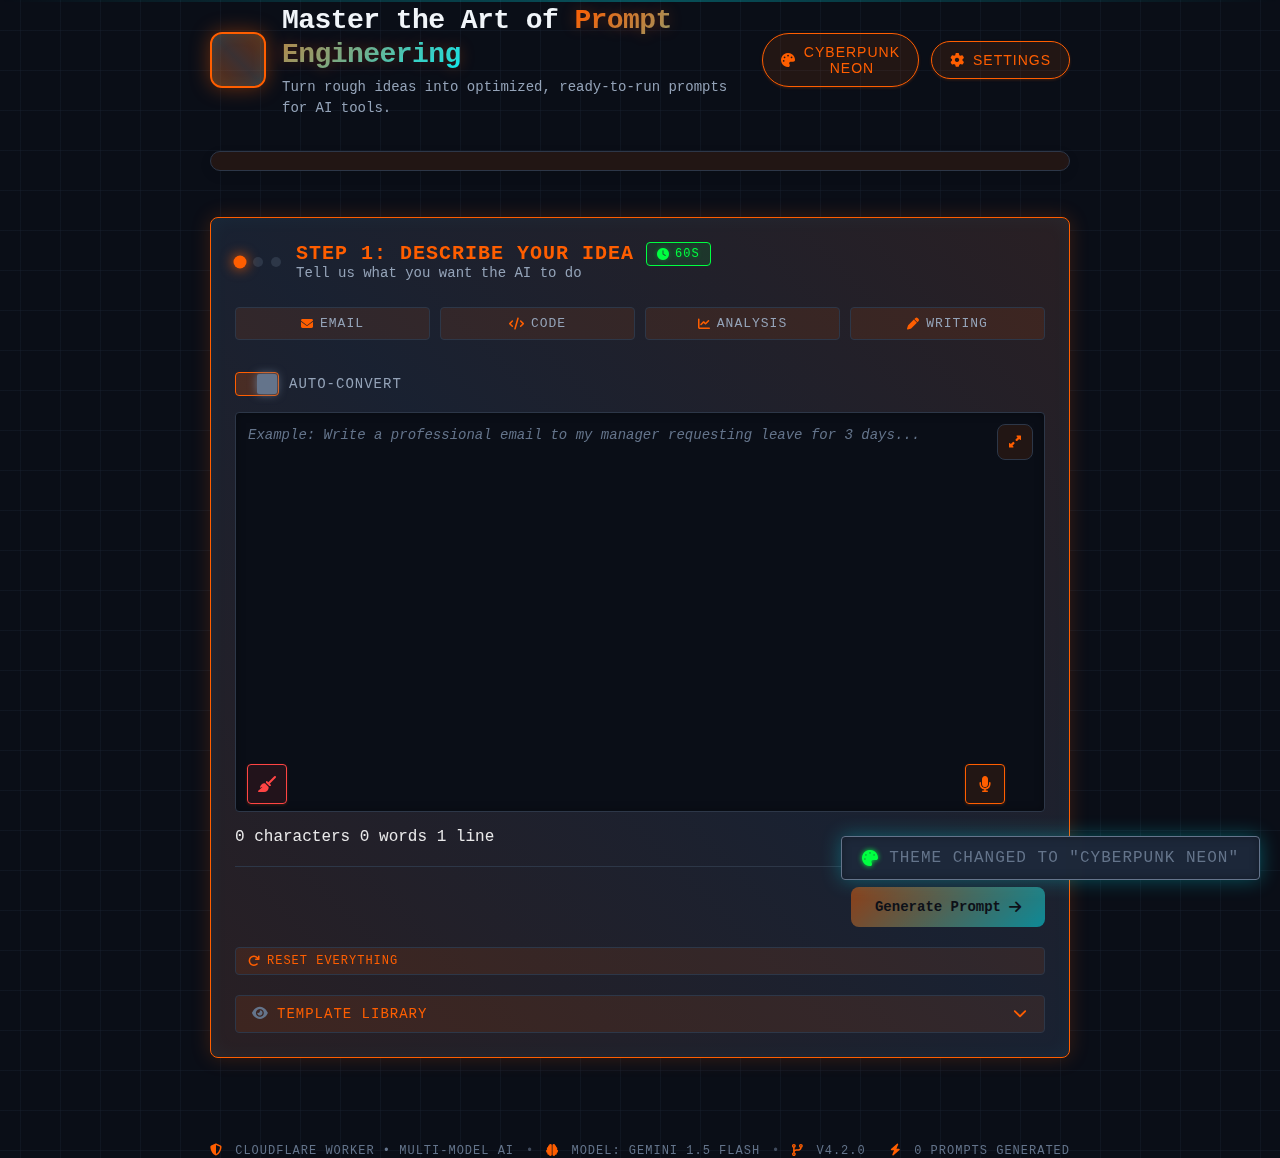
<file: index.html>
<!DOCTYPE html>
<html lang="en">
<head>
    <!-- Ultimate PromptCraft Favicon - BRAIN + SPARKLES -->
    <link rel="icon" href="data:image/svg+xml,<svg xmlns='http://www.w3.org/2000/svg' viewBox='0 0 100 100'><text y='.9em' font-size='90' fill='%238B5CF6'>🧠✨</text></svg>">
    <link rel="apple-touch-icon" href="data:image/svg+xml,<svg xmlns='http://www.w3.org/2000/svg' viewBox='0 0 100 100'><text y='.9em' font-size='90' fill='%238B5CF6'>🧠✨</text></svg>">
    
    <base href="/">
    <meta charset="UTF-8">
    <meta name="viewport" content="width=device-width, initial-scale=1.0">
    <meta name="theme-color" content="#8B5CF6">
    <meta name="apple-mobile-web-app-title" content="PromptCraft">
    
    <title>PromptCraft | Prompt Crafter Pro</title>
    
    <link rel="preconnect" href="https://fonts.googleapis.com">
    <link href="https://fonts.googleapis.com/css2?family=Inter:wght@400;500;600;700&display=swap" rel="stylesheet">
    <link rel="stylesheet" href="https://cdnjs.cloudflare.com/ajax/libs/font-awesome/6.5.1/css/all.min.css"/>
    
    <link rel="stylesheet" href="styles/variables.css">
    <link rel="stylesheet" href="styles/themes.css">
    <link rel="stylesheet" href="styles/main.css">
    
    <!-- New vertical flow styles -->
    <style>
        /* Vertical Flow Specific Styles - IMPROVED */
        .vertical-flow {
            max-width: 900px;
            margin: 0 auto;
            padding: 0 20px;
            position: relative;
        }
        
        /* Progress indicator - IMPROVED */
        .progress-indicator {
            position: sticky;
            top: 10px;
            z-index: 100;
            margin: 20px 0 30px;
            background: rgba(var(--primary-rgb), 0.1);
            border-radius: 50px;
            padding: 6px;
            backdrop-filter: blur(10px);
            border: 1px solid var(--border-subtle);
            box-shadow: 0 4px 12px rgba(0, 0, 0, 0.1);
        }
        
        .progress-line {
            height: 6px;
            background: var(--gradient-brand);
            border-radius: 3px;
            transition: width 0.5s cubic-bezier(0.4, 0, 0.2, 1);
            width: 0%;
        }
        
        /* Step cards - IMPROVED with smooth transitions */
        .step-card {
            opacity: 0;
            transform: translateY(30px);
            transition: opacity 0.5s ease, transform 0.5s ease;
            margin-bottom: 30px;
            position: absolute;
            top: 0;
            left: 0;
            right: 0;
            pointer-events: none;
            min-height: auto;
        }
        
        .step-card.active {
            opacity: 1;
            transform: translateY(0);
            position: relative;
            pointer-events: auto;
        }
        
        /* Step indicator in cards - IMPROVED */
        .step-header .step-indicator {
            display: flex;
            align-items: center;
            gap: 15px;
            margin-bottom: 10px;
        }
        
        .step-dots {
            display: flex;
            gap: 8px;
        }
        
        .step-dot {
            width: 10px;
            height: 10px;
            border-radius: 50%;
            background: var(--border-subtle);
            transition: all 0.3s ease;
        }
        
        .step-dot.active {
            background: var(--primary);
            transform: scale(1.3);
            box-shadow: 0 0 10px var(--primary);
        }
        
        .step-dot.completed {
            background: var(--success);
        }
        
        /* Navigation buttons - IMPROVED */
        .card-navigation {
            display: flex;
            justify-content: space-between;
            margin-top: 20px;
            padding-top: 20px;
            border-top: 1px solid var(--border-subtle);
            gap: 10px;
        }
        
        .nav-btn {
            padding: 12px 24px;
            border-radius: 8px;
            font-weight: 600;
            cursor: pointer;
            transition: all 0.3s ease;
            display: flex;
            align-items: center;
            gap: 8px;
            border: none;
            font-family: var(--font-sans);
            font-size: 14px;
        }
        
        .nav-btn.next {
            background: var(--gradient-brand);
            color: var(--text-on-primary);
            margin-left: auto;
            box-shadow: 0 4px 12px rgba(var(--primary-rgb), 0.3);
        }
        
        .nav-btn.prev {
            background: rgba(var(--primary-rgb), 0.1);
            color: var(--primary);
            border: 1px solid var(--border-subtle);
        }
        
        .nav-btn:hover:not(:disabled) {
            transform: translateY(-2px);
            box-shadow: 0 6px 20px rgba(0, 0, 0, 0.15);
        }
        
        .nav-btn:disabled {
            opacity: 0.5;
            cursor: not-allowed;
            transform: none !important;
            box-shadow: none !important;
        }
        
        /* Status badges - IMPROVED */
        .status-badge {
            display: inline-flex;
            align-items: center;
            gap: 6px;
            padding: 8px 16px;
            border-radius: 20px;
            font-size: 12px;
            font-weight: 700;
            text-transform: uppercase;
            letter-spacing: 1px;
            font-family: var(--font-heading);
        }
        
        .status-badge.ready {
            background: rgba(var(--success-rgb, 0, 255, 65), 0.15);
            color: var(--success);
            border: 2px solid var(--success);
            box-shadow: 0 0 10px rgba(var(--success-rgb), 0.3);
        }
        
        .status-badge.processing {
            background: rgba(var(--warning-rgb, 255, 215, 0), 0.15);
            color: var(--warning);
            border: 2px solid var(--warning);
            box-shadow: 0 0 10px rgba(var(--warning-rgb), 0.3);
        }
        
        /* Confidence badge */
        .confidence-badge {
            display: inline-flex;
            align-items: center;
            gap: 4px;
            padding: 6px 12px;
            border-radius: 12px;
            font-size: 11px;
            font-weight: 700;
            background: linear-gradient(135deg, var(--success), var(--secondary));
            color: var(--text-on-primary);
            text-transform: uppercase;
            letter-spacing: 0.5px;
        }
        
        /* Expand buttons for textareas - IMPROVED */
        .expand-btn {
            position: absolute;
            top: 12px;
            right: 12px;
            z-index: 10;
            background: rgba(var(--primary-rgb), 0.1);
            border: 1px solid var(--border-subtle);
            color: var(--primary);
            width: 36px;
            height: 36px;
            border-radius: 8px;
            display: flex;
            align-items: center;
            justify-content: center;
            cursor: pointer;
            transition: all 0.3s ease;
        }
        
        .expand-btn:hover {
            background: rgba(var(--primary-rgb), 0.2);
            border-color: var(--primary);
            transform: scale(1.1);
            box-shadow: 0 0 10px rgba(var(--primary-rgb), 0.3);
        }
        
        /* Maximized textarea/output - IMPROVED */
        .maximized {
            position: fixed !important;
            top: 0 !important;
            left: 0 !important;
            right: 0 !important;
            bottom: 0 !important;
            z-index: 10000 !important;
            background: var(--bg-panel) !important;
            border: none !important;
            border-radius: 0 !important;
            padding: 80px 40px 40px !important;
            font-size: 1.1rem !important;
            resize: none !important;
            margin: 0 !important;
            width: 100vw !important;
            height: 100vh !important;
        }
        
        /* Close maximize button - IMPROVED */
        .close-maximize-btn {
            position: fixed;
            top: 20px;
            right: 20px;
            z-index: 10001;
            width: 40px;
            height: 40px;
            border-radius: 50%;
            background: rgba(var(--danger-rgb, 255, 68, 68), 0.9);
            color: white;
            border: none;
            font-size: 18px;
            cursor: pointer;
            display: none;
            align-items: center;
            justify-content: center;
            backdrop-filter: blur(5px);
            box-shadow: 0 4px 12px rgba(0, 0, 0, 0.3);
        }
        
        .close-maximize-btn.active {
            display: flex;
        }
        
        .close-maximize-btn:hover {
            background: var(--danger);
            transform: scale(1.1);
        }
        
        /* Animations - IMPROVED */
        @keyframes fadeIn {
            from { opacity: 0; transform: translateY(20px); }
            to { opacity: 1; transform: translateY(0); }
        }
        
        @keyframes slideUp {
            from { 
                opacity: 0;
                transform: translateY(30px);
            }
            to { 
                opacity: 1;
                transform: translateY(0);
            }
        }
        
        @keyframes highlightPulse {
            0%, 100% { 
                box-shadow: 0 0 0 0 rgba(var(--primary-rgb), 0);
            }
            50% { 
                box-shadow: 0 0 25px 15px rgba(var(--primary-rgb), 0.3);
            }
        }
        
        .card-highlight {
            animation: highlightPulse 1.5s ease-in-out;
        }
        
        /* Close button for maximized view */
        .textarea-wrapper {
            position: relative;
        }
        
        /* Responsive adjustments - IMPROVED */
        @media (max-width: 768px) {
            .vertical-flow {
                padding: 0 15px;
            }
            
            .step-card {
                margin-bottom: 20px;
            }
            
            .maximized {
                padding: 60px 20px 20px !important;
            }
            
            .close-maximize-btn {
                top: 10px;
                right: 10px;
                width: 35px;
                height: 35px;
            }
            
            .card-navigation {
                flex-direction: column;
            }
            
            .nav-btn {
                width: 100%;
                justify-content: center;
            }
            
            .nav-btn.next {
                margin-left: 0;
            }
        }
        
        /* Footer fix */
        .footer {
            position: relative;
            z-index: 10;
            margin-top: 40px;
        }
        
        /* AI Ranking Explanation */
        .ai-ranking-explanation {
            display: flex !important;
            align-items: center !important;
            gap: 8px !important;
            padding: 12px 16px !important;
            background: rgba(var(--primary-rgb), 0.1) !important;
            border: 1px solid var(--border-subtle) !important;
            border-radius: var(--radius-md) !important;
            margin-bottom: 20px !important;
            font-size: 14px !important;
            color: var(--text-secondary) !important;
        }
        
        .ai-ranking-explanation i {
            color: var(--primary) !important;
            font-size: 16px !important;
        }
    </style>
</head>

<body>
    <div class="scan-line"></div>
    <div id="particles" class="particles"></div>
    
    <!-- Close maximize button -->
    <button id="closeMaximizeBtn" class="close-maximize-btn" aria-label="Close maximized view" title="Close (Esc)">
        ✕
    </button>
    
    <!-- Expand overlay -->
    <div id="expandOverlay" class="expand-overlay" style="display: none;"></div>
    
    <div id="notification" class="notification">
        <i class="fas fa-info-circle"></i>
        <span id="notificationText">Notification message</span>
    </div>

    <div class="page vertical-flow">
        <!-- HERO SECTION -->
        <header class="hero">
            <div class="hero-top">
                <div class="hero-brand">
                    <div class="hero-logo">
                        <div class="logo-circuit">
                            <div class="circuit-line circuit-horizontal"></div>
                            <div class="circuit-line circuit-vertical"></div>
                            <div class="circuit-node circuit-node-1"></div>
                            <div class="circuit-node circuit-node-2"></div>
                            <div class="circuit-node circuit-node-3"></div>
                            <div class="circuit-node circuit-node-4"></div>
                        </div>
                    </div>
                    <div class="hero-title-block">
                        <h1 class="hero-title">Master the Art of <span>Prompt Engineering</span></h1>
                        <p class="hero-subtitle">Turn rough ideas into optimized, ready-to-run prompts for AI tools.</p>
                    </div>
                </div>

                <div class="hero-actions">
                    <button class="theme-toggle-btn settings-btn" id="themeToggleBtn">
                        <i class="fas fa-palette"></i> Theme
                    </button>
                    
                    <button class="settings-btn" id="settingsBtn">
                        <i class="fas fa-cog"></i> Settings
                    </button>
                </div>
            </div>
        </header>

        <!-- PROGRESS INDICATOR -->
        <div class="progress-indicator">
            <div id="progressLine" class="progress-line"></div>
        </div>

        <!-- MAIN WORKFLOW - VERTICAL FLOW -->
        <main class="workflow">
            <!-- CARD 1: YOUR IDEA -->
            <section id="card1" class="step-card active">
                <div class="step-header">
                    <div class="step-indicator">
                        <div class="step-dots">
                            <div class="step-dot active"></div>
                            <div class="step-dot"></div>
                            <div class="step-dot"></div>
                        </div>
                        <div>
                            <h2>STEP 1: DESCRIBE YOUR IDEA</h2>
                            <p class="step-subtitle">Tell us what you want the AI to do</p>
                        </div>
                    </div>
                    <div class="step-meta">
                        <span class="meta-pill">
                            <i class="fas fa-clock"></i>
                            <span id="timerValue">60s</span>
                        </span>
                    </div>
                </div>

                <div id="intentRow" class="intent-row" style="display:none;">
                    <div id="intentScroll" class="intent-scroll"></div>
                </div>

                <div class="chip-row">
                    <div class="chip example-btn" data-example="Write a professional email to my manager requesting leave for 3 days.">
                        <i class="fas fa-envelope"></i> Email
                    </div>
                    <div class="chip example-btn" data-example="Create a Python function to validate email addresses with regex.">
                        <i class="fas fa-code"></i> Code
                    </div>
                    <div class="chip example-btn" data-example="Analyze market trends for electric vehicles in 2024.">
                        <i class="fas fa-chart-line"></i> Analysis
                    </div>
                    <div class="chip example-btn" data-example="Write a LinkedIn post about AI productivity tools.">
                        <i class="fas fa-pen"></i> Writing
                    </div>
                </div>

                <!-- ADDED: Convert button here -->
                <div id="convertButtonContainer" style="margin: 16px 0; display: none;">
                    <button id="convertBtn" class="btn-primary btn-full">
                        <i class="fas fa-magic"></i> Convert to Prompt
                    </button>
                </div>

                <div class="auto-row">
                    <label class="toggle-switch">
                        <input type="checkbox" id="autoConvert" checked>
                        <span class="toggle-slider"></span>
                        <span class="toggle-label">Auto-Convert</span>
                    </label>
                    <span id="autoConvertCountdown" style="display:none;">Auto-convert in 60s</span>
                </div>

                <div class="field-block">
                    <div class="textarea-wrapper">
                        <textarea id="requirement" class="textarea-idea" placeholder="Example: Write a professional email to my manager requesting leave for 3 days..."></textarea>
                        <button id="expandInputBtn" class="expand-btn" title="Maximize">
                            <i class="fas fa-expand-alt"></i>
                        </button>
                        <div class="textarea-buttons">
                            <button id="clearInputBtn" class="clear-input-btn" title="Clear text">
                                <i class="fas fa-broom"></i>
                            </button>
                            <button id="voiceInputBtn" class="voice-input-btn" title="Voice Input">
                                <i class="fas fa-microphone"></i>
                            </button>
                        </div>
                    </div>
                    <div id="voiceInputStatus" class="voice-status" style="display: none;">
                        <i class="fas fa-microphone"></i> Listening...
                    </div>
                </div>

                <div class="stats-row">
                    <span id="charCount">0 characters</span>
                    <span id="wordCount">0 words</span>
                    <span id="lineCount">1 line</span>
                </div>

                <div class="card-navigation">
                    <button id="nextToCard2" class="nav-btn next">
                        <span>Generate Prompt</span>
                        <i class="fas fa-arrow-right"></i>
                    </button>
                </div>

                <div style="margin-top: 20px;">
                    <button id="resetBtn" class="btn-ghost-small" style="width: 100%;">
                        <i class="fas fa-redo"></i> Reset Everything
                    </button>
                </div>

                <div class="template-section" style="margin-top: 20px;">
                    <div class="template-toggle" id="toggleTemplatesBtn">
                        <div class="template-toggle-left">
                            <span class="template-toggle-eye"><i class="fas fa-eye"></i></span>
                            <span>Template Library</span>
                        </div>
                        <i class="fas fa-chevron-down"></i>
                    </div>
                    
                    <div id="templatesPanel" class="templates-panel" style="display: none;">
                        <div class="templates-header">
                            <div class="templates-header-left">
                                <div class="templates-title">Templates</div>
                                <div class="templates-sub">Save and reuse prompt patterns</div>
                            </div>
                            <div class="templates-actions-inline">
                                <button id="addTemplateBtn" class="btn-ghost-small">
                                    <i class="fas fa-plus"></i> New Template
                                </button>
                            </div>
                        </div>
                        
                        <input type="text" id="templateSearch" class="input-search" placeholder="Search templates...">
                        
                        <div id="templateCategories" class="template-categories"></div>
                        
                        <div id="templatesGrid" class="templates-grid"></div>
                        
                        <div id="emptyTemplates" class="empty-state" style="display: none;">
                            <i class="fas fa-inbox"></i>
                            <div>No templates yet. Create your first one!</div>
                        </div>
                    </div>
                </div>
            </section>

            <!-- CARD 2: STRUCTURED PROMPT -->
            <section id="card2" class="step-card">
                <div class="step-header">
                    <div class="step-indicator">
                        <div class="step-dots">
                            <div class="step-dot completed"></div>
                            <div class="step-dot active"></div>
                            <div class="step-dot"></div>
                        </div>
                        <div>
                            <h2>STEP 2: STRUCTURED PROMPT</h2>
                            <p class="step-subtitle">Optimized, ready-to-run prompt</p>
                        </div>
                    </div>
                    <div class="step-meta">
                        <span class="status-badge ready" id="promptReadyBadge" style="display: none;">
                            <i class="fas fa-check"></i> Ready
                        </span>
                        <span class="meta-pill" id="convertedBadge" style="display: none;">
                            <i class="fas fa-check"></i> Converted
                        </span>
                    </div>
                </div>

                <div class="preset-selector">
                    <div class="preset-option active" data-preset="default">
                        <i class="fas fa-star"></i> Standard
                    </div>
                    <div class="preset-option" data-preset="claude">
                        <i class="fas fa-brain"></i> Claude
                    </div>
                    <div class="preset-option" data-preset="chatgpt">
                        <i class="fas fa-robot"></i> ChatGPT
                    </div>
                    <div class="preset-option" data-preset="detailed">
                        <i class="fas fa-list-check"></i> Detailed
                    </div>
                </div>

                <div class="field-block-output">
                    <div class="textarea-wrapper">
                        <textarea id="output" class="output-textarea" placeholder="Your structured prompt will appear here..." readonly></textarea>
                        <button id="expandOutputBtn" class="expand-btn" title="Maximize">
                            <i class="fas fa-expand-alt"></i>
                        </button>
                        <div class="textarea-buttons">
                            <button id="copyOutputBtn" class="btn-ghost-small" style="margin-right: 8px;">
                                <i class="fas fa-copy"></i> Copy
                            </button>
                            <button id="voiceOutputBtn" class="voice-output-btn" title="Read Aloud" style="display: none;">
                                <i class="fas fa-volume-up"></i>
                            </button>
                        </div>
                    </div>
                    <div id="voiceOutputStatus" class="voice-status" style="display: none;">
                        <i class="fas fa-volume-up"></i> Reading...
                    </div>
                </div>

                <div class="stats-row output-stats">
                    <span id="outputCharCount">0 characters</span>
                    <span id="outputWordCount">0 words</span>
                    <span id="outputLineCount">1 line</span>
                </div>

                <div class="card-navigation">
                    <button id="prevToCard1" class="nav-btn prev">
                        <i class="fas fa-arrow-left"></i>
                        <span>Back to Idea</span>
                    </button>
                    <button id="nextToCard3" class="nav-btn next">
                        <span>View AI Tools</span>
                        <i class="fas fa-arrow-right"></i>
                    </button>
                </div>

                <div class="output-footer">
                    <div class="output-actions">
                        <button id="exportBtn" class="btn-ghost-small">
                            <i class="fas fa-download"></i> Export
                        </button>
                    </div>
                    <button id="toggleHistoryBtn" class="btn-ghost-small">
                        <i class="fas fa-history"></i> History
                    </button>
                </div>

                <div id="historyPanel" class="history-panel" style="display: none;">
                    <div class="history-header">
                        <span>Recent Prompts</span>
                        <button id="clearHistoryBtn" class="btn-ghost-small danger">
                            <i class="fas fa-trash"></i> Clear
                        </button>
                    </div>
                    <div id="historyList"></div>
                </div>
            </section>

            <!-- CARD 3: LAUNCH -->
            <section id="card3" class="step-card">
                <div class="step-header">
                    <div class="step-indicator">
                        <div class="step-dots">
                            <div class="step-dot completed"></div>
                            <div class="step-dot completed"></div>
                            <div class="step-dot active"></div>
                        </div>
                        <div>
                            <h2>STEP 3: LAUNCH IN AI TOOL</h2>
                            <p class="step-subtitle">Choose your preferred AI tool</p>
                        </div>
                    </div>
                    <div class="step-meta">
                        <span class="status-badge ready">
                            <i class="fas fa-rocket"></i> Ready to Launch
                        </span>
                    </div>
                </div>
                
                <!-- AI Ranking Explanation -->
                <div id="aiRankingExplanation" class="ai-ranking-explanation" style="display: none;">
                    <i class="fas fa-lightbulb"></i>
                    <span>Tools are ranked based on your task type and requirements</span>
                </div>

                <div class="launch-list">
                    <button class="launch-btn launch-chatgpt" id="chatgptBtn" disabled>
                        <div class="launch-icon">
                            <i class="fas fa-robot"></i>
                        </div>
                        <div class="launch-text">
                            <div class="launch-name">ChatGPT</div>
                            <div class="launch-sub">chat.openai.com</div>
                        </div>
                    </button>

                    <button class="launch-btn launch-claude" id="claudeBtn" disabled>
                        <div class="launch-icon">
                            <i class="fas fa-brain"></i>
                        </div>
                        <div class="launch-text">
                            <div class="launch-name">Claude</div>
                            <div class="launch-sub">claude.ai</div>
                        </div>
                    </button>

                    <button class="launch-btn launch-gemini" id="geminiBtn" disabled>
                        <div class="launch-icon">
                            <i class="fas fa-gem"></i>
                        </div>
                        <div class="launch-text">
                            <div class="launch-name">Gemini</div>
                            <div class="launch-sub">gemini.google.com</div>
                        </div>
                    </button>

                    <button class="launch-btn launch-perplexity" id="perplexityBtn" disabled>
                        <div class="launch-icon">
                            <i class="fas fa-search"></i>
                        </div>
                        <div class="launch-text">
                            <div class="launch-name">Perplexity</div>
                            <div class="launch-sub">perplexity.ai</div>
                        </div>
                    </button>

                    <button class="launch-btn launch-deepseek" id="deepseekBtn" disabled>
                        <div class="launch-icon">
                            <i class="fas fa-code"></i>
                        </div>
                        <div class="launch-text">
                            <div class="launch-name">DeepSeek</div>
                            <div class="launch-sub">chat.deepseek.com</div>
                        </div>
                    </button>

                    <button class="launch-btn launch-copilot" id="copilotBtn" disabled>
                        <div class="launch-icon">
                            <i class="fas fa-plane"></i>
                        </div>
                        <div class="launch-text">
                            <div class="launch-name">Copilot</div>
                            <div class="launch-sub">copilot.microsoft.com</div>
                        </div>
                    </button>

                    <button class="launch-btn launch-grok" id="grokBtn" disabled>
                        <div class="launch-icon">
                            <i class="fas fa-bolt"></i>
                        </div>
                        <div class="launch-text">
                            <div class="launch-name">Grok</div>
                            <div class="launch-sub">x.ai</div>
                        </div>
                    </button>
                </div>

                <div class="card-navigation">
                    <button id="prevToCard2" class="nav-btn prev">
                        <i class="fas fa-arrow-left"></i>
                        <span>Back to Prompt</span>
                    </button>
                    <button id="restartFlow" class="nav-btn next">
                        <i class="fas fa-redo"></i>
                        <span>Start Over</span>
                    </button>
                </div>
            </section>
        </main>

        <!-- FOOTER -->
        <footer class="footer">
            <div class="footer-left">
                <span>
                    <i class="fas fa-shield-alt"></i> Cloudflare Worker • Multi-Model AI
                </span>
                <span class="dot">•</span>
                <span id="currentModelDisplay">
                    <i class="fas fa-brain"></i> Model: <span id="selectedModelName">Loading...</span>
                </span>
                <span class="dot">•</span>
                <span>
                    <i class="fas fa-code-branch"></i> v4.2.0
                </span>
            </div>
            <div class="footer-right">
                <div id="usageCount">
                    <i class="fas fa-bolt"></i> <span id="promptCount">0</span> prompts generated
                </div>
            </div>
        </footer>
    </div>

    <!-- MODALS -->
    <div id="settingsModal" class="modal-backdrop" style="display: none;">
        <div class="modal">
            <div class="modal-header">
                <h3><i class="fas fa-cog"></i> Settings</h3>
                <button id="closeSettingsBtn" class="modal-close">&times;</button>
            </div>
            <div class="modal-body">
                <div class="form-group">
                    <label class="form-label" for="modelSelect">
                        <i class="fas fa-brain"></i> AI Model
                    </label>
                    <select id="modelSelect" class="input-text">
                        <option value="gemini-3-flash-preview">🆓 Gemini 3 Flash Preview (Latest)</option>
                        <option value="gpt-4o-mini">🆓 GPT-4o Mini</option>
                        <option value="llama-3.1-8b-instant">🆓 LLaMA 3.1 8B Instant</option>
                    </select>
                    <div class="form-hint">
                        <i class="fas fa-info-circle"></i>
                        Used when generating prompts. Free models only.
                    </div>
                </div>
                
                <div class="form-group">
                    <label class="form-label" for="autoConvertDelay">
                        <i class="fas fa-clock"></i> Auto-Convert Delay
                    </label>
                    <input type="range" id="autoConvertDelay" min="5" max="120" value="60" class="input-text">
                    <div class="form-hint">
                        <i class="fas fa-sliders-h"></i>
                        <span id="delayValue">Current: 60 seconds</span>
                    </div>
                </div>
                
                <div class="form-group">
                    <label class="form-label" for="voiceLanguage">
                        <i class="fas fa-language"></i> Voice Language
                    </label>
                    <select id="voiceLanguage" class="input-text">
                        <option value="en-US">English (US)</option>
                        <option value="en-GB">English (UK)</option>
                        <option value="hi-IN">Hindi (India)</option>
                        <option value="es-ES">Spanish</option>
                        <option value="fr-FR">French</option>
                        <option value="de-DE">German</option>
                        <option value="ja-JP">Japanese</option>
                    </select>
                    <div class="form-hint">
                        <i class="fas fa-microphone"></i>
                        For voice input and output
                    </div>
                </div>
                
                <div class="form-group">
                    <label class="form-label">
                        <i class="fas fa-expand-alt"></i> Textarea Sizing
                    </label>
                    <button id="resetSizesBtn" class="btn-ghost-small">
                        <i class="fas fa-undo"></i> Reset to Default (250px)
                    </button>
                    <div class="form-hint">
                        <i class="fas fa-arrows-alt-v"></i>
                        Drag textarea edges to resize. Click expand button for full-screen.
                    </div>
                </div>
                
                <div class="modal-actions">
                    <button id="clearDataBtn" class="btn-ghost-small danger">
                        <i class="fas fa-trash"></i> Clear All Data
                    </button>
                    <button id="saveSettingsBtn" class="btn-primary">
                        <i class="fas fa-save"></i> Save Settings
                    </button>
                </div>
            </div>
        </div>
    </div>

    <div id="templateModal" class="modal-backdrop" style="display: none;">
        <div class="modal">
            <div class="modal-header">
                <h3><i class="fas fa-save"></i> Save Template</h3>
                <button id="closeTemplateBtn" class="modal-close">&times;</button>
            </div>
            <div class="modal-body">
                <div class="form-group">
                    <label class="form-label" for="templateName">
                        <i class="fas fa-heading"></i> Template Name
                    </label>
                    <input type="text" id="templateName" class="input-text" placeholder="Professional Email Template">
                </div>
                
                <div class="form-group">
                    <label class="form-label" for="templateDescription">
                        <i class="fas fa-align-left"></i> Description
                    </label>
                    <input type="text" id="templateDescription" class="input-text" placeholder="Write professional business emails">
                </div>
                
                <div class="form-group">
                    <label class="form-label" for="templateCategory">
                        <i class="fas fa-folder"></i> Category
                    </label>
                    <select id="templateCategory" class="input-text">
                        <option value="communication">Communication</option>
                        <option value="coding">Coding</option>
                        <option value="writing">Writing</option>
                        <option value="analysis">Analysis</option>
                        <option value="business">Business</option>
                        <option value="creative">Creative</option>
                        <option value="education">Education</option>
                        <option value="other">Other</option>
                    </select>
                </div>
                
                <div class="form-group">
                    <label class="form-label" for="templateContent">
                        <i class="fas fa-code"></i> Template Content
                    </label>
                    <textarea id="templateContent" class="input-text" rows="6" placeholder="Template content..."></textarea>
                </div>
                
                <div class="form-group">
                    <label class="form-label" for="templateExample">
                        <i class="fas fa-lightbulb"></i> Example Requirement
                    </label>
                    <textarea id="templateExample" class="input-text" rows="3" placeholder="Example requirement that triggers this template..."></textarea>
                </div>
                
                <div class="modal-actions">
                    <button id="cancelTemplateBtn" class="btn-ghost-small">
                        Cancel
                    </button>
                    <button id="saveTemplateBtn" class="btn-primary">
                        <i class="fas fa-save"></i> Save Template
                    </button>
                </div>
            </div>
        </div>
    </div>

    <div id="themeModal" class="modal-backdrop" style="display: none;">
        <div class="modal" style="max-width: 550px;">
            <div class="modal-header">
                <h3><i class="fas fa-palette"></i> Select Theme</h3>
                <button class="modal-close" id="closeThemeBtn">&times;</button>
            </div>
            <div class="modal-body">
                <div class="theme-modal-content">
                    <div class="theme-current-display">
                        <div class="current-theme-label">Current Theme:</div>
                        <div id="currentThemeName" class="current-theme-name">Simple</div>
                        <div id="currentThemeMood" class="current-theme-mood">Clean & Minimal</div>
                    </div>
                    
                    <div class="theme-grid" id="themeGrid">
                        <!-- Theme cards will be populated by JavaScript -->
                    </div>
                    
                    <div class="theme-hint">
                        <i class="fas fa-info-circle"></i>
                        Click any theme to apply. Changes take effect immediately.
                    </div>
                    
                    <div class="modal-actions">
                        <button id="closeThemeModalBtn" class="btn-ghost">
                            <i class="fas fa-times"></i> Close
                        </button>
                        <button id="resetThemeBtn" class="btn-primary">
                            <i class="fas fa-redo"></i> Reset to Simple
                        </button>
                    </div>
                </div>
            </div>
        </div>
    </div>

    <!-- SCRIPTS -->
    <script src="js/theme-manager.js"></script>
    <script src="js/voice.js"></script>
    <script src="js/intent.js"></script>
    <script src="js/ai-tool-ranker.js"></script>
    
    
    <!-- New Vertical Flow JavaScript -->
    <script>
    // Vertical Flow Navigation System - IMPROVED
    document.addEventListener('DOMContentLoaded', function() {
        // State management
        let currentCard = 1;
        const totalCards = 3;
        let isAnimating = false;
        
        // Initialize cards
        initializeCards();
        
        // Setup navigation
        setupNavigation();
        
        // Setup maximize/minimize
        setupMaximizeFeatures();
        
        // Update progress on load
        updateProgress();
        
        // Setup keyboard shortcuts
        setupKeyboardShortcuts();
        
        // Initialize AI ranking explanation
        initializeAIRankingExplanation();
        
        // Initialize on load
        setTimeout(() => {
            updateNavigationButtons();
            updateConvertButtonVisibility();
        }, 100);
        
        function initializeCards() {
            // Hide all cards except first
            document.querySelectorAll('.step-card').forEach((card, index) => {
                card.style.opacity = '0';
                card.style.transform = 'translateY(30px)';
                card.style.pointerEvents = 'none';
                card.style.position = 'absolute';
                
                if (index === 0) {
                    setTimeout(() => {
                        card.classList.add('active');
                        card.style.opacity = '1';
                        card.style.transform = 'translateY(0)';
                        card.style.position = 'relative';
                        card.style.pointerEvents = 'auto';
                    }, 100);
                } else {
                    card.classList.remove('active');
                }
            });
            
            // Update step dots
            updateStepDots();
        }
        
        function updateStepDots() {
            document.querySelectorAll('.step-dot').forEach((dot, index) => {
                dot.classList.remove('active', 'completed');
                
                if (index + 1 === currentCard) {
                    dot.classList.add('active');
                } else if (index + 1 < currentCard) {
                    dot.classList.add('completed');
                }
            });
        }
        
        function updateProgress() {
            const progressLine = document.getElementById('progressLine');
            if (progressLine) {
                const progressPercent = ((currentCard - 1) / (totalCards - 1)) * 100;
                progressLine.style.width = `${progressPercent}%`;
            }
        }
        
        function navigateToCard(cardNumber) {
            if (cardNumber < 1 || cardNumber > totalCards) return;
            if (isAnimating) return;
            
            isAnimating = true;
            
            // Animate out current card
            const current = document.querySelector('.step-card.active');
            if (current) {
                current.style.opacity = '0';
                current.style.transform = 'translateY(30px)';
                current.style.pointerEvents = 'none';
                
                setTimeout(() => {
                    current.classList.remove('active');
                    current.style.position = 'absolute';
                    
                    // Show new card
                    const nextCard = document.getElementById(`card${cardNumber}`);
                    if (nextCard) {
                        nextCard.style.position = 'relative';
                        nextCard.classList.add('active');
                        
                        setTimeout(() => {
                            nextCard.style.opacity = '1';
                            nextCard.style.transform = 'translateY(0)';
                            nextCard.style.pointerEvents = 'auto';
                            
                            // Scroll to top of card
                            window.scrollTo({
                                top: nextCard.offsetTop - 100,
                                behavior: 'smooth'
                            });
                            
                            // Highlight card
                            nextCard.classList.add('card-highlight');
                            setTimeout(() => {
                                nextCard.classList.remove('card-highlight');
                            }, 1500);
                            
                            currentCard = cardNumber;
                            updateStepDots();
                            updateProgress();
                            
                            // Enable/disable navigation buttons
                            updateNavigationButtons();
                            
                            isAnimating = false;
                            
                        }, 50);
                    }
                    
                }, 300);
            }
        }
        
        function setupNavigation() {
            // Next to Card 2 (Generate Prompt)
            document.getElementById('nextToCard2').addEventListener('click', function() {
                const requirement = document.getElementById('requirement').value.trim();
                if (!requirement) {
                    showNotification('Please describe your idea first');
                    return;
                }
                
                // Generate prompt if not already generated
                if (typeof generatePrompt === 'function') {
                    generatePrompt();
                }
                
                // Show prompt ready badge
                document.getElementById('promptReadyBadge').style.display = 'inline-flex';
                
                navigateToCard(2);
            });
            
            // Next to Card 3 (View AI Tools)
            document.getElementById('nextToCard3').addEventListener('click', function() {
                const output = document.getElementById('output').value.trim();
                if (!output) {
                    showNotification('Please generate a prompt first');
                    return;
                }
                
                navigateToCard(3);
            });
            
            // Previous navigation
            document.getElementById('prevToCard1').addEventListener('click', function() {
                navigateToCard(1);
            });
            
            document.getElementById('prevToCard2').addEventListener('click', function() {
                navigateToCard(2);
            });
            
            // Restart flow
            document.getElementById('restartFlow').addEventListener('click', function() {
                if (typeof resetEverything === 'function') {
                    resetEverything();
                }
                navigateToCard(1);
            });
            
            // Update button states initially
            updateNavigationButtons();
        }
        
        function updateNavigationButtons() {
            // Card 1 next button
            const requirement = document.getElementById('requirement').value.trim();
            const nextToCard2 = document.getElementById('nextToCard2');
            if (nextToCard2) {
                nextToCard2.disabled = !requirement;
            }
            
            // Card 2 next button
            const output = document.getElementById('output').value.trim();
            const nextToCard3 = document.getElementById('nextToCard3');
            if (nextToCard3) {
                nextToCard3.disabled = !output;
            }
        }
        
        // Listen for input changes to update button states
        document.getElementById('requirement').addEventListener('input', function() {
            updateNavigationButtons();
            updateConvertButtonVisibility();
        });
        
        document.getElementById('output').addEventListener('input', updateNavigationButtons);
        
        function setupMaximizeFeatures() {
            const expandInputBtn = document.getElementById('expandInputBtn');
            const expandOutputBtn = document.getElementById('expandOutputBtn');
            const closeMaximizeBtn = document.getElementById('closeMaximizeBtn');
            const expandOverlay = document.getElementById('expandOverlay');
            
            let isMaximized = false;
            let currentMaximizedElement = null;
            
            // Input textarea maximize
            expandInputBtn.addEventListener('click', function() {
                const textarea = document.getElementById('requirement');
                if (!isMaximized) {
                    textarea.classList.add('maximized');
                    closeMaximizeBtn.classList.add('active');
                    expandOverlay.style.display = 'block';
                    isMaximized = true;
                    currentMaximizedElement = textarea;
                    textarea.focus();
                }
            });
            
            // Output textarea maximize
            expandOutputBtn.addEventListener('click', function() {
                const textarea = document.getElementById('output');
                if (!isMaximized) {
                    textarea.classList.add('maximized');
                    closeMaximizeBtn.classList.add('active');
                    expandOverlay.style.display = 'block';
                    isMaximized = true;
                    currentMaximizedElement = textarea;
                }
            });
            
            // Close maximize
            closeMaximizeBtn.addEventListener('click', closeMaximized);
            expandOverlay.addEventListener('click', closeMaximized);
            
            function closeMaximized() {
                if (isMaximized && currentMaximizedElement) {
                    currentMaximizedElement.classList.remove('maximized');
                    closeMaximizeBtn.classList.remove('active');
                    expandOverlay.style.display = 'none';
                    isMaximized = false;
                    currentMaximizedElement = null;
                }
            }
            
            // Escape key to close maximize
            document.addEventListener('keydown', function(e) {
                if (e.key === 'Escape' && isMaximized) {
                    closeMaximized();
                }
            });
        }
        
        function setupKeyboardShortcuts() {
            document.addEventListener('keydown', function(e) {
                // Ctrl/Cmd + Enter to go to next card
                if ((e.ctrlKey || e.metaKey) && e.key === 'Enter') {
                    e.preventDefault();
                    
                    if (currentCard === 1) {
                        document.getElementById('nextToCard2').click();
                    } else if (currentCard === 2) {
                        document.getElementById('nextToCard3').click();
                    }
                }
                
                // Arrow keys for navigation
                if (e.key === 'ArrowRight' && currentCard < totalCards) {
                    e.preventDefault();
                    navigateToCard(currentCard + 1);
                }
                
                if (e.key === 'ArrowLeft' && currentCard > 1) {
                    e.preventDefault();
                    navigateToCard(currentCard - 1);
                }
            });
        }
        
        function initializeAIRankingExplanation() {
            const aiRankingExplanation = document.getElementById('aiRankingExplanation');
            if (aiRankingExplanation) {
                // Show explanation when card 3 becomes active
                const observer = new MutationObserver(function(mutations) {
                    mutations.forEach(function(mutation) {
                        if (mutation.type === 'attributes' && mutation.attributeName === 'class') {
                            if (mutation.target.classList.contains('active') && mutation.target.id === 'card3') {
                                setTimeout(() => {
                                    aiRankingExplanation.style.display = 'flex';
                                }, 300);
                            } else if (mutation.target.id === 'card3') {
                                aiRankingExplanation.style.display = 'none';
                            }
                        }
                    });
                });
                
                observer.observe(document.getElementById('card3'), {
                    attributes: true
                });
            }
        }
        
        // Convert Button Visibility Management
        function updateConvertButtonVisibility() {
            const requirement = document.getElementById('requirement').value.trim();
            const convertBtnContainer = document.getElementById('convertButtonContainer');
            const convertBtn = document.getElementById('convertBtn');
            
            if (requirement) {
                if (convertBtnContainer) convertBtnContainer.style.display = 'block';
                if (convertBtn) convertBtn.disabled = false;
            } else {
                if (convertBtnContainer) convertBtnContainer.style.display = 'none';
                if (convertBtn) convertBtn.disabled = true;
            }
        }
        
        // Add input event listener for requirement
        const requirementInput = document.getElementById('requirement');
        if (requirementInput) {
            requirementInput.addEventListener('input', function() {
                updateConvertButtonVisibility();
                updateNavigationButtons();
            });
        }
        
        // Initialize on load
        updateConvertButtonVisibility();
    });
    
    // Theme Manager Script
    document.addEventListener('DOMContentLoaded', function() {
        // Initialize theme
        const savedTheme = localStorage.getItem('selectedTheme') || 'cyberpunk-neon';
        document.documentElement.setAttribute('data-theme', savedTheme);
        
        // Hide scan line for simple theme
        if (savedTheme === 'simple') {
            document.querySelector('.scan-line').style.display = 'none';
        }
        
        // Update theme button
        const themeBtn = document.getElementById('themeToggleBtn');
        if (themeBtn) {
            const themeNames = {
                'simple': 'Simple',
                'cyberpunk-neon': 'Cyberpunk Neon',
                'sunset-glow': 'Sunset Glow',
                'aurora-magic': 'Aurora Magic',
                'serenity-bliss': 'Serenity Bliss',
                'ocean-deep': 'Ocean Deep',
                'matrix': 'The Matrix',
                'cybernoir': 'Cyber Noir',
                'neon-dream': 'Neon Dream',
                'vaporwave': 'Vaporwave',
                'toxic-green': 'Toxic Green',
                'solar-flare': 'Solar Flare',
                'deep-space': 'Deep Space',
                'monochrome': 'Monochrome',
                'auto': 'Auto (System)'
            };
            themeBtn.innerHTML = `<i class="fas fa-palette"></i> ${themeNames[savedTheme] || 'Theme'}`;
        }
        
        // Theme modal functionality
        const themeModal = document.getElementById('themeModal');
        const themeToggleBtn = document.getElementById('themeToggleBtn');
        const closeThemeBtn = document.getElementById('closeThemeBtn');
        const closeThemeModalBtn = document.getElementById('closeThemeModalBtn');
        const resetThemeBtn = document.getElementById('resetThemeBtn');
        
        // Open theme modal
        if (themeToggleBtn) {
            themeToggleBtn.addEventListener('click', function() {
                if (themeModal) {
                    themeModal.style.display = 'flex';
                    updateCurrentThemeDisplay();
                    updateActiveThemeCard();
                }
            });
        }
        
        // Close theme modal
        if (closeThemeBtn) {
            closeThemeBtn.addEventListener('click', closeThemeModal);
        }
        
        if (closeThemeModalBtn) {
            closeThemeModalBtn.addEventListener('click', closeThemeModal);
        }
        
        // Close on backdrop click
        if (themeModal) {
            themeModal.addEventListener('click', function(e) {
                if (e.target === themeModal) {
                    closeThemeModal();
                }
            });
        }
        
        // Escape key to close
        document.addEventListener('keydown', function(e) {
            if (e.key === 'Escape' && themeModal && themeModal.style.display === 'flex') {
                closeThemeModal();
            }
        });
        
        // Theme card click handlers
        const themeCards = document.querySelectorAll('.theme-card');
        themeCards.forEach(card => {
            card.addEventListener('click', function() {
                const themeId = this.getAttribute('data-theme');
                if (themeId) {
                    setTheme(themeId);
                }
            });
        });
        
        // Reset theme to Simple
        if (resetThemeBtn) {
            resetThemeBtn.addEventListener('click', function() {
                setTheme('simple');
            });
        }
        
        // Functions
        function closeThemeModal() {
            if (themeModal) {
                themeModal.style.display = 'none';
            }
        }
        
        function setTheme(themeId) {
            // Set theme attribute
            document.documentElement.setAttribute('data-theme', themeId);
            
            // Save to localStorage
            localStorage.setItem('selectedTheme', themeId);
            
            // Show/hide scan line
            const scanLine = document.querySelector('.scan-line');
            if (themeId === 'simple') {
                scanLine.style.display = 'none';
            } else {
                scanLine.style.display = 'block';
            }
            
            // Update theme button
            const themeNames = {
                'simple': 'Simple',
                'cyberpunk-neon': 'Cyberpunk Neon',
                'sunset-glow': 'Sunset Glow',
                'aurora-magic': 'Aurora Magic',
                'serenity-bliss': 'Serenity Bliss',
                'ocean-deep': 'Ocean Deep',
                'matrix': 'The Matrix',
                'cybernoir': 'Cyber Noir',
                'neon-dream': 'Neon Dream',
                'vaporwave': 'Vaporwave',
                'toxic-green': 'Toxic Green',
                'solar-flare': 'Solar Flare',
                'deep-space': 'Deep Space',
                'monochrome': 'Monochrome',
                'auto': 'Auto (System)'
            };
            
            if (themeBtn) {
                themeBtn.innerHTML = `<i class="fas fa-palette"></i> ${themeNames[themeId] || 'Theme'}`;
            }
            
            // Update current theme display
            updateCurrentThemeDisplay();
            
            // Update active theme card
            updateActiveThemeCard();
            
            // Show notification using the global function
            if (typeof showNotification === 'function') {
                showNotification(`Theme changed to "${themeNames[themeId] || themeId}"`);
            }
            
            // Close modal after selection
            setTimeout(() => {
                closeThemeModal();
            }, 500);
        }
        
        function updateCurrentThemeDisplay() {
            const currentTheme = document.documentElement.getAttribute('data-theme');
            const themeNames = {
                'simple': 'Simple',
                'cyberpunk-neon': 'Cyberpunk Neon',
                'sunset-glow': 'Sunset Glow',
                'aurora-magic': 'Aurora Magic',
                'serenity-bliss': 'Serenity Bliss',
                'ocean-deep': 'Ocean Deep',
                'matrix': 'The Matrix',
                'cybernoir': 'Cyber Noir',
                'neon-dream': 'Neon Dream',
                'vaporwave': 'Vaporwave',
                'toxic-green': 'Toxic Green',
                'solar-flare': 'Solar Flare',
                'deep-space': 'Deep Space',
                'monochrome': 'Monochrome',
                'auto': 'Auto (System)'
            };
            
            const themeMoods = {
                'simple': 'Clean & Minimal',
                'cyberpunk-neon': 'Energetic & Futuristic',
                'sunset-glow': 'Warm & Inviting',
                'aurora-magic': 'Magical & Dreamy',
                'serenity-bliss': 'Calm & Peaceful',
                'ocean-deep': 'Professional & Deep',
                'matrix': 'Green Digital Rain',
                'cybernoir': 'Black/White/Red Noir',
                'neon-dream': 'Magenta & Cyan Neon',
                'vaporwave': 'Pink/Cyan Aesthetic',
                'toxic-green': 'Neon Toxic Green',
                'solar-flare': 'Orange & Gold Solar',
                'deep-space': 'Cosmic Purple & Blue',
                'monochrome': 'Black & White Minimal',
                'auto': 'Follows System Preference'
            };
            
            const currentThemeName = document.getElementById('currentThemeName');
            const currentThemeMood = document.getElementById('currentThemeMood');
            
            if (currentThemeName) {
                currentThemeName.textContent = themeNames[currentTheme] || currentTheme;
            }
            if (currentThemeMood) {
                currentThemeMood.textContent = themeMoods[currentTheme] || '';
            }
        }
        
        function updateActiveThemeCard() {
            const currentTheme = document.documentElement.getAttribute('data-theme');
            const themeCards = document.querySelectorAll('.theme-card');
            
            themeCards.forEach(card => {
                card.classList.remove('active');
                
                // Remove existing active badges
                const badges = card.querySelectorAll('.theme-card-badge.active-badge');
                badges.forEach(badge => badge.remove());
                
                // Add active class and badge to current theme
                if (card.getAttribute('data-theme') === currentTheme) {
                    card.classList.add('active');
                    card.insertAdjacentHTML('beforeend', 
                        '<div class="theme-card-badge active-badge"><i class="fas fa-check"></i> Active</div>'
                    );
                }
            });
        }
        
        // Initialize display
        updateCurrentThemeDisplay();
        updateActiveThemeCard();
    });
    
    // AI Model Selector Script
    document.addEventListener('DOMContentLoaded', function() {
        const modelSelect = document.getElementById('modelSelect');
        const selectedModelName = document.getElementById('selectedModelName');
        
        if (modelSelect && selectedModelName) {
            const MODEL_DISPLAY_NAMES = {
                'gemini-1.5-flash-latest': 'Gemini 1.5 Flash',
                'gemini-1.5-flash': 'Gemini 1.5 Flash',
                'gpt-4o-mini': 'GPT-4o Mini',
                'llama-3.1-8b-instant': 'LLaMA 3.1 8B'
            };
            
            const DEFAULT_MODEL = 'gemini-1.5-flash-latest';
            const STORAGE_KEY = 'promptcrafter_model';
            
            const savedModel = localStorage.getItem(STORAGE_KEY);
            let currentModel = savedModel || DEFAULT_MODEL;
            
            modelSelect.value = currentModel;
            updateFooterModelDisplay(currentModel);
            
            modelSelect.addEventListener('change', function() {
                const selectedModel = this.value;
                localStorage.setItem(STORAGE_KEY, selectedModel);
                currentModel = selectedModel;
                
                updateFooterModelDisplay(selectedModel);
                
                const optionText = this.options[this.selectedIndex].text;
                if (typeof showNotification === 'function') {
                    showNotification(`AI Model set to: ${optionText}`);
                }
                
                const geminiBtn = document.getElementById('geminiBtn');
                if (geminiBtn) {
                    if (selectedModel === 'gemini-1.5-flash-latest') {
                        geminiBtn.style.opacity = '1';
                        geminiBtn.style.cursor = 'pointer';
                    } else {
                        geminiBtn.style.opacity = '0.6';
                        geminiBtn.style.cursor = 'not-allowed';
                    }
                }
            });
            
            const geminiBtn = document.getElementById('geminiBtn');
            if (geminiBtn) {
                if (currentModel === 'gemini-1.5-flash-latest') {
                    geminiBtn.style.opacity = '1';
                    geminiBtn.style.cursor = 'pointer';
                } else {
                    geminiBtn.style.opacity = '0.6';
                    geminiBtn.style.cursor = 'not-allowed';
                }
            }
            
            function updateFooterModelDisplay(modelValue) {
                if (!selectedModelName) return;
                
                const displayName = MODEL_DISPLAY_NAMES[modelValue] || modelValue;
                selectedModelName.textContent = displayName;
                
                selectedModelName.className = '';
                
                if (modelValue.includes('gemini')) {
                    selectedModelName.classList.add('model-gemini');
                } else if (modelValue.includes('gpt')) {
                    selectedModelName.classList.add('model-gpt');
                } else if (modelValue.includes('llama')) {
                    selectedModelName.classList.add('model-llama');
                }
            }
        }
    });
    </script>

</body>
</html>
</file>
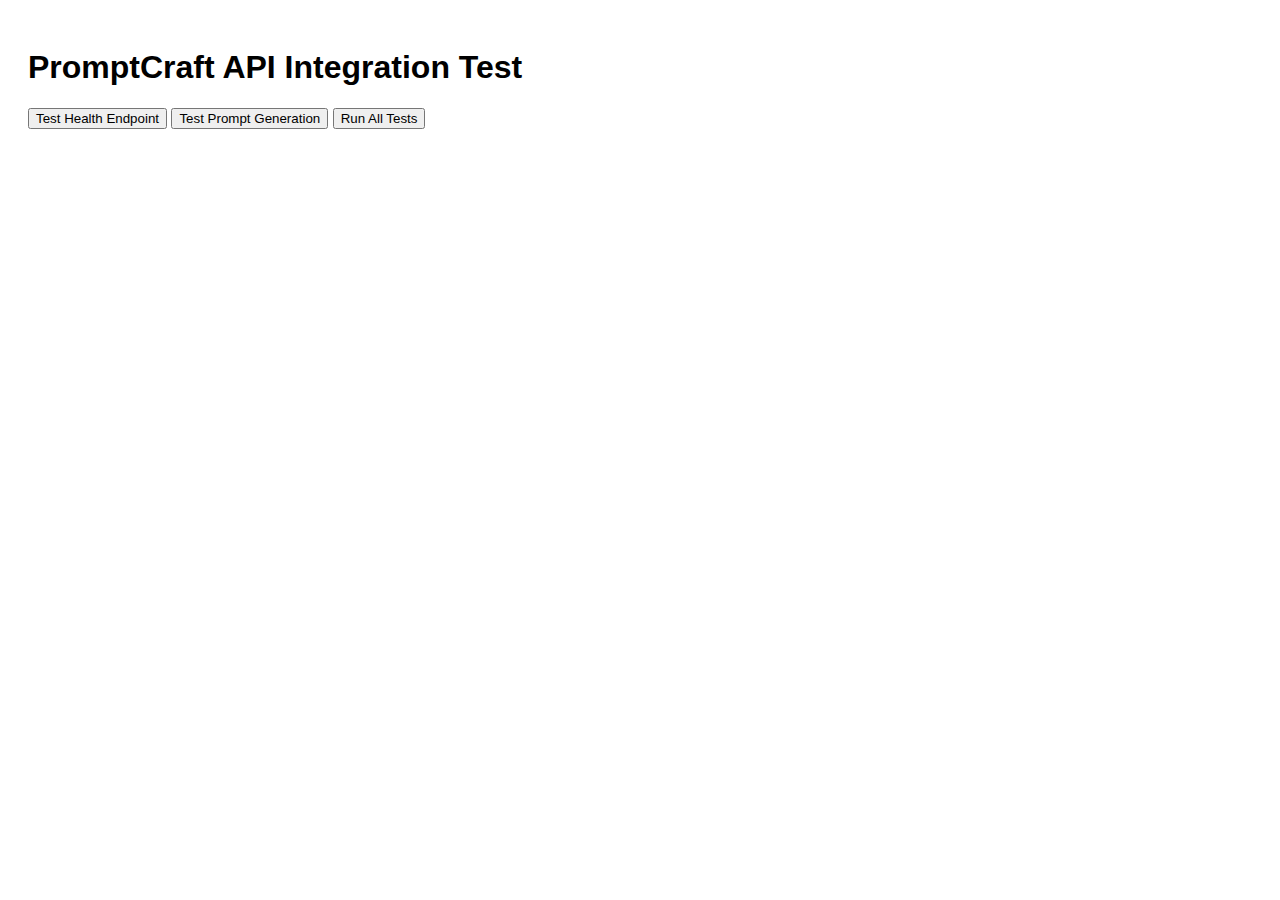
<file: test-integration.html>
<!DOCTYPE html>
<html>
<head>
    <title>API Integration Test</title>
    <style>
        body { font-family: sans-serif; padding: 20px; }
        .success { color: green; }
        .error { color: red; }
        .warning { color: orange; }
    </style>
</head>
<body>
    <h1>PromptCraft API Integration Test</h1>
    
    <div>
        <button onclick="testHealth()">Test Health Endpoint</button>
        <button onclick="testGeneration()">Test Prompt Generation</button>
        <button onclick="testAll()">Run All Tests</button>
    </div>
    
    <div id="results"></div>
    
    <script type="module">
        import APIService from './js/api.js';
        
        const api = APIService;
        const resultsDiv = document.getElementById('results');
        
        async function testHealth() {
            resultsDiv.innerHTML = '<p>Testing health endpoint...</p>';
            
            try {
                const status = await api.testConnection();
                
                if (status.online) {
                    resultsDiv.innerHTML += `
                        <p class="success">✅ API Online</p>
                        <p>Status: ${status.status}</p>
                        <p>Version: ${status.version}</p>
                        <p>Models: ${status.models.join(', ')}</p>
                        <p>Environment: ${JSON.stringify(status.environment)}</p>
                    `;
                } else {
                    resultsDiv.innerHTML += `<p class="error">❌ API Offline</p>`;
                }
            } catch (error) {
                resultsDiv.innerHTML += `<p class="error">❌ Error: ${error.message}</p>`;
            }
        }
        
        async function testGeneration() {
            resultsDiv.innerHTML = '<p>Testing prompt generation...</p>';
            
            try {
                const result = await api.generatePrompt('Write a short poem about AI', {
                    model: 'gemini-3-flash-preview'
                });
                
                if (result.success) {
                    resultsDiv.innerHTML += `
                        <p class="success">✅ Generation Successful</p>
                        <p>Model: ${result.model}</p>
                        <p>Provider: ${result.provider}</p>
                        <p>Length: ${result.content.length} characters</p>
                        <details>
                            <summary>View Result</summary>
                            <pre>${result.content.substring(0, 500)}...</pre>
                        </details>
                    `;
                } else {
                    resultsDiv.innerHTML += `<p class="error">❌ Generation Failed: ${result.error}</p>`;
                }
            } catch (error) {
                resultsDiv.innerHTML += `<p class="error">❌ Error: ${error.message}</p>`;
            }
        }
        
        async function testAll() {
            resultsDiv.innerHTML = '<h2>Running All Tests...</h2>';
            await testHealth();
            await new Promise(resolve => setTimeout(resolve, 1000));
            await testGeneration();
        }
        
        // Auto-run on load
        window.onload = testHealth;
    </script>
</body>
</html>
</file>
<file: styles/variables.css>
/* styles/variables.css - Design Tokens for Prompt Crafter Pro */

:root {
  /* Brand & Primary Colors */
  --primary: #2563eb;               /* Primary blue */
  --primary-dark: #1d4ed8;          /* Darker blue (hover) */
  --primary-light: #3b82f6;         /* Lighter accent */

  --secondary: #64748b;             /* Muted slate */
  --accent: #8b5cf6;                /* Purple accent */

  /* Status Colors */
  --success: #10b981;               /* Green */
  --warning: #f59e0b;               /* Amber */
  --danger:  #ef4444;               /* Red */

  /* Backgrounds */
  --bg-body: #f4f6fb;               /* App shell background */
  --bg-primary: #ffffff;            /* Main panels / cards */
  --bg-soft: #f8fafc;               /* Soft surface */
  --bg-soft-strong: #eef2ff;        /* Highlighted soft surface */

  /* Text */
  --text-primary: #0f172a;
  --text-secondary: #475569;
  --text-muted: #94a3b8;
  --text-on-primary: #ffffff;

  /* Borders & Dividers */
  --border-subtle: #e2e8f0;
  --border-strong: #cbd5e1;

  /* Radii */
  --radius-xs: 6px;
  --radius-sm: 10px;
  --radius-md: 14px;
  --radius-lg: 18px;
  --radius-xl: 22px;
  --radius-full: 999px;

  /* Shadows */
  --shadow-soft:
    0 18px 45px rgba(15, 23, 42, 0.06),
    0 2px 6px rgba(15, 23, 42, 0.04);
  --shadow-card:
    0 14px 35px rgba(15, 23, 42, 0.06),
    0 1px 3px rgba(15, 23, 42, 0.04);
  --shadow-elevated:
    0 22px 55px rgba(15, 23, 42, 0.14);

  /* Transitions */
  --transition-fast: 0.16s ease-out;
  --transition: 0.22s ease;

  /* Gradient */
  --gradient-brand: linear-gradient(135deg, #2563eb 0%, #8b5cf6 100%);
  --gradient-soft: radial-gradient(circle at top, #e0ecff 0, #f4f6fb 45%, #ffffff 100%);

  /* Hero */
  --hero-bg: radial-gradient(circle at top left, #dbeafe 0, #eff6ff 40%, #ffffff 100%);

  /* Panel */
  --panel-border: rgba(148, 163, 184, 0.35);
  --panel-bg: #ffffff;

  /* Inputs */
  --input-bg: #ffffff;
  --input-border: #e2e8f0;
  --input-border-focus: #2563eb;
  --input-shadow-focus: 0 0 0 1px rgba(37, 99, 235, 0.12);

  /* Notification */
  --toast-bg: #0f172a;
  --toast-text: #f9fafb;

  /* AI Tool Brand Colors */
  --chatgpt: #74aa9c;      /* ChatGPT green */
  --claude: #de7356;       /* Claude terra cotta */
  --gemini: #4796e3;       /* Gemini blue */
  --perplexity: #20808d;   /* Perplexity teal */
  --deepseek: #0d28f3;     /* DeepSeek blue */
  --copilot: #199fd7;      /* Microsoft Copilot blue */
  --grok: #050816;         /* Grok near-black */
}

/* Dark Theme */
[data-theme="dark"] {
  --bg-body: #020617;
  --bg-primary: #020617;
  --bg-soft: #020617;
  --bg-soft-strong: #020617;

  --panel-bg: #020617;
  --panel-border: rgba(15, 23, 42, 0.9);

  --text-primary: #e5e7eb;     /* main text – almost white */
  --text-secondary: #cbd5e1;
  --text-muted: #64748b;

  --input-bg: #020617;
  --input-border: #111827;
}

/* Auto Theme (system) */
@media (prefers-color-scheme: dark) {
  [data-theme="auto"] {
    --primary: #3b82f6;
    --primary-dark: #2563eb;
    --primary-light: #60a5fa;

    --secondary: #94a3b8;
    --accent: #a78bfa;

    --success: #34d399;
    --warning: #fbbf24;
    --danger:  #f87171;

    --bg-body: #020617;
    --bg-primary: #020617;
    --bg-soft: #020617;
    --bg-soft-strong: #020617;

    --text-primary: #e5e7eb;
    --text-secondary: #cbd5e1;
    --text-muted: #64748b;
    --text-on-primary: #f9fafb;

    --border-subtle: #1f2937;
    --border-strong: #374151;

    --panel-bg: #020617;
    --panel-border: rgba(15, 23, 42, 0.9);

    --input-bg: #020617;
    --input-border: #111827;
    --input-border-focus: #60a5fa;
    --input-shadow-focus: 0 0 0 1px rgba(96, 165, 250, 0.35);

    --hero-bg: radial-gradient(circle at top left, #020617 0, #020617 40%, #020617 100%);
    --gradient-brand: linear-gradient(135deg, #3b82f6 0%, #8b5cf6 100%);

    --toast-bg: #020617;
    --toast-text: #f9fafb;
  }
}
</file>
<file: styles/themes.css>
/* themes.css - Complete Theme System for PromptCraft */

/* ===========================================
   Theme Variables & Definitions
   =========================================== */

/* Cyberpunk Neon (Your Current Theme) */
[data-app-theme="cyberpunk-neon"] {
  --primary: #FF5E00;
  --secondary: #00F3FF;
  --bg-body: #0A0E17;
  --text-primary: #F1F5F9;
  --text-secondary: #94A3B8;
  --text-muted: #64748B;
  --text-on-primary: #000000;
  --primary-light: #FF8C42;
  --primary-rgb: 255, 94, 0;
  --success: #00FF41;
  --danger: #FF4444;
  --gradient-brand: linear-gradient(135deg, #FF5E00, #00F3FF);
  --panel-bg: #111827;
  --input-bg: #0A0E17;
  --bg-soft: #1E293B;
  --panel-border: #FF5E00;
  --border-subtle: #2D3748;
  --input-border: #2D3748;
  --input-border-focus: #FF5E00;
  --input-shadow-focus: 0 0 0 3px rgba(255, 94, 0, 0.2);
  --shadow-soft: 0 1px 3px rgba(255, 94, 0, 0.2);
  --shadow-card: 0 4px 6px -1px rgba(255, 94, 0, 0.3);
  --shadow-elevated: 0 10px 15px -3px rgba(255, 94, 0, 0.4);
  --toast-bg: #1E293B;
  --toast-text: #00F3FF;
  --overlay-bg: rgba(0, 0, 0, 0.7);
}

/* Sunset Glow Theme */
[data-app-theme="sunset-glow"] {
  --primary: #FF6B35;
  --secondary: #FFA500;
  --bg-body: #FFF8F0;
  --text-primary: #333333;
  --text-secondary: #666666;
  --text-muted: #999999;
  --text-on-primary: #000000;
  --primary-light: #FF8C42;
  --primary-rgb: 255, 107, 53;
  --success: #10B981;
  --danger: #EF4444;
  --gradient-brand: linear-gradient(135deg, #FF6B35, #FFA500);
  --panel-bg: #FFFFFF;
  --input-bg: #FFF8F0;
  --bg-soft: #FFF0E6;
  --panel-border: #FFA500;
  --border-subtle: #E0E0E0;
  --input-border: #D0D0D0;
  --input-border-focus: #FF6B35;
  --input-shadow-focus: 0 0 0 3px rgba(255, 107, 53, 0.2);
  --shadow-soft: 0 1px 3px rgba(0, 0, 0, 0.1);
  --shadow-card: 0 4px 6px -1px rgba(0, 0, 0, 0.1);
  --shadow-elevated: 0 10px 15px -3px rgba(0, 0, 0, 0.1);
  --toast-bg: #FFFFFF;
  --toast-text: #FF6B35;
  --overlay-bg: rgba(255, 255, 255, 0.85);
}

/* Aurora Magic Theme */
[data-app-theme="aurora-magic"] {
  --primary: #8A2BE2;
  --secondary: #00CED1;
  --bg-body: #0A0A1A;
  --text-primary: #E6E6FA;
  --text-secondary: #B0B0FF;
  --text-muted: #8888CC;
  --text-on-primary: #000000;
  --primary-light: #A855F7;
  --primary-rgb: 138, 43, 226;
  --success: #00FFAA;
  --danger: #FF44AA;
  --gradient-brand: linear-gradient(135deg, #8A2BE2, #00CED1);
  --panel-bg: #1A1A2E;
  --input-bg: #0A0A1A;
  --bg-soft: #2A2A4A;
  --panel-border: #8A2BE2;
  --border-subtle: #3A3A6A;
  --input-border: #4A4A8A;
  --input-border-focus: #8A2BE2;
  --input-shadow-focus: 0 0 0 3px rgba(138, 43, 226, 0.3);
  --shadow-soft: 0 1px 3px rgba(138, 43, 226, 0.3);
  --shadow-card: 0 4px 6px -1px rgba(138, 43, 226, 0.4);
  --shadow-elevated: 0 10px 15px -3px rgba(138, 43, 226, 0.5);
  --toast-bg: #1A1A2E;
  --toast-text: #00CED1;
  --overlay-bg: rgba(0, 0, 0, 0.8);
}

/* Serenity Bliss Theme */
[data-app-theme="serenity-bliss"] {
  --primary: #2E8B57;
  --secondary: #87CEEB;
  --bg-body: #F0F8FF;
  --text-primary: #2F4F4F;
  --text-secondary: #5F7A7A;
  --text-muted: #8FA9A9;
  --text-on-primary: #FFFFFF;
  --primary-light: #3CB371;
  --primary-rgb: 46, 139, 87;
  --success: #2E8B57;
  --danger: #DC143C;
  --gradient-brand: linear-gradient(135deg, #2E8B57, #87CEEB);
  --panel-bg: #FFFFFF;
  --input-bg: #F0F8FF;
  --bg-soft: #E0F0FF;
  --panel-border: #2E8B57;
  --border-subtle: #D0E0E0;
  --input-border: #C0D0D0;
  --input-border-focus: #2E8B57;
  --input-shadow-focus: 0 0 0 3px rgba(46, 139, 87, 0.2);
  --shadow-soft: 0 1px 3px rgba(0, 100, 0, 0.1);
  --shadow-card: 0 4px 6px -1px rgba(0, 100, 0, 0.1);
  --shadow-elevated: 0 10px 15px -3px rgba(0, 100, 0, 0.1);
  --toast-bg: #FFFFFF;
  --toast-text: #2E8B57;
  --overlay-bg: rgba(255, 255, 255, 0.9);
}

/* Ocean Deep Theme */
[data-app-theme="ocean-deep"] {
  --primary: #1E3A8A;
  --secondary: #3B82F6;
  --bg-body: #F0F9FF;
  --text-primary: #1E3A8A;
  --text-secondary: #475569;
  --text-muted: #64748B;
  --text-on-primary: #FFFFFF;
  --primary-light: #2563EB;
  --primary-rgb: 30, 58, 138;
  --success: #059669;
  --danger: #DC2626;
  --gradient-brand: linear-gradient(135deg, #1E3A8A, #3B82F6);
  --panel-bg: #FFFFFF;
  --input-bg: #F0F9FF;
  --bg-soft: #E0F2FF;
  --panel-border: #1E3A8A;
  --border-subtle: #CBD5E1;
  --input-border: #94A3B8;
  --input-border-focus: #1E3A8A;
  --input-shadow-focus: 0 0 0 3px rgba(30, 58, 138, 0.2);
  --shadow-soft: 0 1px 3px rgba(30, 58, 138, 0.1);
  --shadow-card: 0 4px 6px -1px rgba(30, 58, 138, 0.1);
  --shadow-elevated: 0 10px 15px -3px rgba(30, 58, 138, 0.1);
  --toast-bg: #FFFFFF;
  --toast-text: #1E3A8A;
  --overlay-bg: rgba(255, 255, 255, 0.9);
}

/* ===========================================
   Theme Modal UI Styles
   =========================================== */

/* Theme toggle button */
.theme-toggle-btn {
  background: linear-gradient(135deg, 
    rgba(255, 94, 0, 0.2), 
    rgba(0, 243, 255, 0.2));
  color: var(--primary);
  position: relative;
  overflow: hidden;
  animation: theme-btn-glow 3s infinite;
}

@keyframes theme-btn-glow {
  0%, 100% { 
    box-shadow: 0 0 10px rgba(255, 94, 0, 0.3),
                0 0 20px rgba(0, 243, 255, 0.2);
  }
  50% { 
    box-shadow: 0 0 15px rgba(255, 94, 0, 0.5),
                0 0 30px rgba(0, 243, 255, 0.4);
  }
}

.theme-toggle-btn:hover {
  background: linear-gradient(135deg, 
    rgba(255, 94, 0, 0.3), 
    rgba(0, 243, 255, 0.3));
  transform: translateY(-2px);
}

.hero-actions {
  display: flex;
  gap: 12px;
  align-items: center;
}

/* Theme Modal */
.theme-modal-content {
  padding: 8px;
}

.theme-current-display {
  text-align: center;
  margin-bottom: 24px;
  padding: 16px;
  border-radius: 8px;
  background: rgba(var(--primary-rgb), 0.1);
  border: 1px solid var(--primary);
}

.current-theme-label {
  font-size: 12px;
  color: var(--text-secondary);
  text-transform: uppercase;
  letter-spacing: 1px;
  margin-bottom: 4px;
  font-family: 'Courier New', monospace;
}

.current-theme-name {
  font-size: 20px;
  font-weight: 700;
  color: var(--primary);
  margin-bottom: 4px;
  text-transform: uppercase;
  letter-spacing: 1px;
  font-family: 'Courier New', monospace;
}

.current-theme-mood {
  font-size: 14px;
  color: var(--text-secondary);
  font-style: italic;
}

/* Theme Grid */
.theme-grid {
  display: grid;
  grid-template-columns: repeat(2, 1fr);
  gap: 16px;
  margin-bottom: 24px;
}

.theme-card {
  border: 2px solid var(--border-subtle);
  border-radius: 8px;
  overflow: hidden;
  cursor: pointer;
  transition: all 0.3s cubic-bezier(0.4, 0, 0.2, 1);
  background: var(--panel-bg);
  position: relative;
}

.theme-card:hover {
  transform: translateY(-4px);
  border-color: var(--primary);
  box-shadow: 0 8px 25px rgba(var(--primary-rgb), 0.2);
}

.theme-card.active {
  border-color: var(--primary);
  box-shadow: 0 0 0 3px rgba(var(--primary-rgb), 0.3),
              0 8px 25px rgba(var(--primary-rgb), 0.3);
  animation: active-pulse 2s infinite;
}

@keyframes active-pulse {
  0%, 100% { 
    box-shadow: 0 0 0 3px rgba(var(--primary-rgb), 0.3),
                0 8px 25px rgba(var(--primary-rgb), 0.3);
  }
  50% { 
    box-shadow: 0 0 0 3px rgba(var(--primary-rgb), 0.5),
                0 12px 35px rgba(var(--primary-rgb), 0.5);
  }
}

/* Theme Preview Areas */
.theme-card-preview {
  height: 80px;
  position: relative;
  overflow: hidden;
}

/* Cyberpunk Preview */
.cyberpunk-preview {
  background: linear-gradient(135deg, #FF5E00, #00F3FF, #0A0E17);
}

.circuit-overlay {
  position: absolute;
  top: 0;
  left: 0;
  right: 0;
  bottom: 0;
  opacity: 0.3;
}

.circuit-line-h {
  position: absolute;
  top: 50%;
  left: 10%;
  right: 10%;
  height: 2px;
  background: #00F3FF;
  box-shadow: 0 0 10px #00F3FF;
  animation: circuit-pulse 2s infinite;
}

.circuit-line-v {
  position: absolute;
  left: 50%;
  top: 20%;
  bottom: 20%;
  width: 2px;
  background: #FF5E00;
  box-shadow: 0 0 10px #FF5E00;
  animation: circuit-pulse 2s infinite reverse;
}

@keyframes circuit-pulse {
  0%, 100% { opacity: 0.3; }
  50% { opacity: 1; }
}

/* Sunset Preview */
.sunset-preview {
  background: linear-gradient(135deg, #FF6B35, #FFA500, #FFF8F0);
}

.sun-overlay {
  position: absolute;
  top: 50%;
  left: 50%;
  transform: translate(-50%, -50%);
  width: 40px;
  height: 40px;
  background: radial-gradient(circle, #FFA500, transparent 70%);
  border-radius: 50%;
  animation: sun-glow 3s infinite;
}

@keyframes sun-glow {
  0%, 100% { opacity: 0.8; transform: translate(-50%, -50%) scale(1); }
  50% { opacity: 1; transform: translate(-50%, -50%) scale(1.2); }
}

/* Aurora Preview */
.aurora-preview {
  background: linear-gradient(135deg, #0A0A1A, #8A2BE2, #00CED1);
}

.aurora-overlay {
  position: absolute;
  top: 0;
  left: 0;
  right: 0;
  bottom: 0;
  background: linear-gradient(45deg, 
    transparent 30%, 
    rgba(138, 43, 226, 0.4) 50%, 
    transparent 70%);
  animation: aurora-flow 4s infinite linear;
}

@keyframes aurora-flow {
  0% { transform: translateX(-100%); }
  100% { transform: translateX(100%); }
}

/* Serenity Preview */
.serenity-preview {
  background: linear-gradient(135deg, #2E8B57, #87CEEB, #F0F8FF);
}

.leaf-overlay {
  position: absolute;
  top: 20px;
  left: 20px;
  width: 40px;
  height: 40px;
  background: 
    radial-gradient(circle at 30% 30%, #2E8B57, transparent 50%),
    radial-gradient(circle at 70% 70%, #87CEEB, transparent 50%);
  opacity: 0.6;
  animation: leaf-float 4s infinite ease-in-out;
}

@keyframes leaf-float {
  0%, 100% { transform: translateY(0) rotate(0deg); }
  50% { transform: translateY(-10px) rotate(5deg); }
}

/* Ocean Preview */
.ocean-preview {
  background: linear-gradient(135deg, #1E3A8A, #3B82F6, #F0F9FF);
}

.wave-overlay {
  position: absolute;
  bottom: 0;
  left: 0;
  right: 0;
  height: 20px;
  background: 
    repeating-linear-gradient(90deg, 
      transparent, 
      transparent 10px, 
      rgba(59, 130, 246, 0.5) 10px, 
      rgba(59, 130, 246, 0.5) 20px);
  animation: wave-move 2s infinite linear;
}

@keyframes wave-move {
  0% { transform: translateX(0); }
  100% { transform: translateX(-20px); }
}

/* Auto Preview */
.auto-preview {
  background: linear-gradient(135deg, #666, #999, #CCC);
  position: relative;
}

.auto-icon {
  position: absolute;
  top: 50%;
  left: 50%;
  transform: translate(-50%, -50%);
  font-size: 24px;
  color: white;
  text-shadow: 0 0 10px rgba(0, 0, 0, 0.5);
  animation: auto-spin 4s infinite linear;
}

@keyframes auto-spin {
  0% { transform: translate(-50%, -50%) rotate(0deg); }
  100% { transform: translate(-50%, -50%) rotate(360deg); }
}

/* Theme Card Info */
.theme-card-info {
  padding: 12px;
  background: var(--panel-bg);
}

.theme-card-name {
  font-size: 14px;
  font-weight: 700;
  color: var(--text-primary);
  margin-bottom: 4px;
  display: flex;
  align-items: center;
  gap: 6px;
  text-transform: uppercase;
  letter-spacing: 0.5px;
  font-family: 'Courier New', monospace;
}

.theme-card-name i {
  color: var(--primary);
}

.theme-card-mood {
  font-size: 12px;
  color: var(--text-secondary);
  line-height: 1.3;
}

/* Theme Badges */
.theme-card-badge {
  position: absolute;
  top: 8px;
  right: 8px;
  padding: 4px 8px;
  border-radius: 12px;
  font-size: 10px;
  font-weight: 700;
  text-transform: uppercase;
  letter-spacing: 0.5px;
  font-family: 'Courier New', monospace;
}

.active-badge {
  background: linear-gradient(135deg, #00FF41, #00F3FF);
  color: #000;
  animation: badge-pulse 2s infinite;
}

@keyframes badge-pulse {
  0%, 100% { opacity: 0.9; }
  50% { opacity: 1; }
}

.system-badge {
  background: rgba(100, 100, 100, 0.8);
  color: white;
}

/* Theme Hint */
.theme-hint {
  text-align: center;
  padding: 12px;
  border-radius: 6px;
  background: rgba(var(--primary-rgb), 0.1);
  border: 1px solid var(--border-subtle);
  color: var(--text-secondary);
  font-size: 13px;
  display: flex;
  align-items: center;
  justify-content: center;
  gap: 8px;
}

.theme-hint i {
  color: var(--primary);
}

/* Particles */
.particles {
  position: fixed;
  top: 0;
  left: 0;
  width: 100%;
  height: 100%;
  pointer-events: none;
  z-index: -1;
}

.particle {
  position: absolute;
  background: var(--primary);
  border-radius: 50%;
  opacity: 0.08;
  animation: float 20s infinite linear;
}

@keyframes float {
  0% { transform: translateY(0) rotate(0deg); }
  100% { transform: translateY(-1000px) rotate(720deg); }
}

/* Theme Change Animation */
@keyframes themeChange {
  0% { opacity: 0.9; }
  50% { opacity: 0.95; }
  100% { opacity: 1; }
}

.theme-change {
  animation: themeChange 0.4s ease;
}

/* Responsive Design */
@media (max-width: 768px) {
  .hero-actions {
    gap: 8px;
  }
  
  .theme-toggle-btn,
  .settings-btn {
    padding: 8px 12px;
    font-size: 13px;
  }
  
  .theme-toggle-btn i,
  .settings-btn i {
    font-size: 12px;
  }
  
  .theme-grid {
    grid-template-columns: 1fr;
    gap: 12px;
  }
  
  .theme-card-preview {
    height: 60px;
  }
  
  .theme-card-name {
    font-size: 13px;
  }
  
  .theme-card-mood {
    font-size: 11px;
  }
}

@media (max-width: 480px) {
  .hero-actions {
    flex-direction: column;
    gap: 8px;
    width: 100%;
  }
  
  .theme-toggle-btn,
  .settings-btn {
    width: 100%;
    justify-content: center;
  }
  
  .modal {
    width: 95%;
    margin: 10px;
  }
}

/* Ensure particles don't interfere with modal */
#themeModal .particles {
  display: none;
}
</file>
<file: styles/main.css>
/* main.css – Cyberpunk/Neon Theme Layout & Components */

/* CSS VARIABLES - ADD THIS SECTION AT THE TOP */
:root {
  /* Colors */
  --bg-body: #0A0E17;
  --text-primary: #F1F5F9;
  --text-secondary: #94A3B8;
  --text-muted: #64748B;
  --text-on-primary: #000000;
  --primary: #FF5E00;
  --primary-light: #FF8C42;
  --primary-rgb: 255, 94, 0;
  --success: #00FF41;  /* Matrix green */
  --danger: #FF4444;
  
  /* Gradients */
  --gradient-brand: linear-gradient(135deg, #FF5E00, #00F3FF);
  
  /* Backgrounds */
  --panel-bg: #111827;
  --input-bg: #0A0E17;
  --bg-soft: #1E293B;
  
  /* Borders */
  --panel-border: #FF5E00;
  --border-subtle: #2D3748;
  --input-border: #2D3748;
  --input-border-focus: #FF5E00;
  --input-shadow-focus: 0 0 0 3px rgba(255, 94, 0, 0.2);
  
  /* Shadows */
  --shadow-soft: 0 1px 3px rgba(255, 94, 0, 0.2);
  --shadow-card: 0 4px 6px -1px rgba(255, 94, 0, 0.3);
  --shadow-elevated: 0 10px 15px -3px rgba(255, 94, 0, 0.4);
  
  /* Toasts */
  --toast-bg: #1E293B;
  --toast-text: #00F3FF;
  
  /* Transitions */
  --transition-fast: all 0.2s ease;
}

/* CYBERPUNK BACKGROUND GRID */
body {
  background: var(--bg-body);
  position: relative;
  overflow-x: hidden;
  font-family: 'Courier New', 'Inter', monospace, sans-serif;
  background-image: 
    linear-gradient(rgba(30, 41, 59, 0.3) 1px, transparent 1px),
    linear-gradient(90deg, rgba(30, 41, 59, 0.3) 1px, transparent 1px);
  background-size: 40px 40px;
  background-position: center center;
}

/* ANIMATED SCAN LINE */
.scan-line {
  position: fixed;
  top: 0;
  left: 0;
  right: 0;
  height: 2px;
  background: linear-gradient(90deg, 
    transparent, 
    #00F3FF, 
    transparent);
  animation: scan 3s linear infinite;
  opacity: 0.3;
  pointer-events: none;
  z-index: 9999;
}

@keyframes scan {
  0% { top: 0; }
  100% { top: 100%; }
}

/* RESET & BASE STYLES */
*,
*::before,
*::after {
  box-sizing: border-box;
  margin: 0;
  padding: 0;
}

html,
body {
  height: 100%;
}

/* PAGE LAYOUT */
.page {
  min-height: 100vh;
  max-width: 1320px;
  margin: 0 auto;
  padding: 20px;
  display: flex;
  flex-direction: column;
}

/* HERO SECTION - UPDATED: Compact with CSS logo */
.hero {
  padding: 0 0 12px;
}

.hero-top {
  display: flex;
  align-items: center;
  justify-content: space-between;
  gap: 16px;
}

.hero-brand {
  display: flex;
  align-items: center;
  gap: 16px;
}

/* NEW CSS LOGO - UPDATED */
.hero-logo {
  width: 56px;
  height: 56px;
  flex-shrink: 0;
  display: flex;
  align-items: center;
  justify-content: center;
  background: rgba(255, 94, 0, 0.1);
  border-radius: 12px;
  padding: 10px;
  border: 2px solid var(--primary);
  box-shadow: 
    0 0 20px rgba(255, 94, 0, 0.4),
    inset 0 0 15px rgba(0, 243, 255, 0.1);
  position: relative;
  overflow: hidden;
}

.hero-logo::before {
  content: '';
  position: absolute;
  top: -2px;
  left: -2px;
  right: -2px;
  bottom: -2px;
  background: linear-gradient(45deg, 
    var(--primary) 0%,
    var(--secondary) 50%,
    var(--primary) 100%);
  border-radius: inherit;
  z-index: -1;
  opacity: 0.3;
}

.logo-text {
  font-family: 'Courier New', monospace;
  font-size: 24px;
  font-weight: 900;
  background: linear-gradient(135deg, #FF5E00, #00F3FF);
  -webkit-background-clip: text;
  background-clip: text;
  -webkit-text-fill-color: transparent;
  text-shadow: 0 0 15px rgba(255, 94, 0, 0.5);
  letter-spacing: -1px;
  line-height: 1;
  text-align: center;
}

.hero-title-block {
  display: flex;
  flex-direction: column;
  gap: 6px;
  flex: 1;
}

.hero-title {
  font-family: 'Courier New', monospace;
  font-size: 28px;
  font-weight: 700;
  color: var(--text-primary);
  letter-spacing: -0.02em;
  line-height: 1.2;
  margin-top: 4px;
}

.hero-title span {
  background: var(--gradient-brand);
  -webkit-background-clip: text;
  background-clip: text;
  -webkit-text-fill-color: transparent;
  text-shadow: 0 0 15px rgba(255, 94, 0, 0.3);
}

.hero-subtitle {
  font-size: 14px;
  color: var(--text-secondary);
  max-width: 520px;
  line-height: 1.5;
}

/* SETTINGS BUTTON */
.settings-btn {
  border-radius: 999px;
  border: 1px solid var(--panel-border);
  padding: 10px 18px;
  font-size: 14px;
  font-weight: 500;
  background: rgba(255, 94, 0, 0.1);
  display: inline-flex;
  align-items: center;
  gap: 8px;
  cursor: pointer;
  color: var(--primary);
  box-shadow: var(--shadow-soft);
  transition: all 0.2s ease;
  text-transform: uppercase;
  letter-spacing: 1px;
}

.settings-btn i {
  font-size: 14px;
}

.settings-btn:hover {
  border-color: var(--primary);
  background: rgba(255, 94, 0, 0.2);
  box-shadow: 0 0 20px rgba(255, 94, 0, 0.4);
  transform: translateY(-2px);
}

/* WORKFLOW GRID */
.workflow {
  margin-top: 16px;
  flex: 1;
}

.cards-grid {
  display: grid;
  grid-template-columns: repeat(3, minmax(0, 1fr));
  gap: 24px;
  align-items: stretch;
}

/* STEP CARDS - CYBERPUNK STYLE */
.step-card {
  background: var(--panel-bg);
  border-radius: 8px;
  border: 1px solid var(--panel-border);
  box-shadow: 
    0 0 20px rgba(255, 94, 0, 0.2),
    inset 0 0 20px rgba(0, 243, 255, 0.05);
  padding: 24px;
  display: flex;
  flex-direction: column;
  height: auto;
  position: relative;
  overflow: hidden;
}

.step-card::before {
  content: '';
  position: absolute;
  top: -1px;
  left: -1px;
  right: -1px;
  bottom: -1px;
  border-radius: inherit;
  background: linear-gradient(45deg, 
    var(--primary) 0%,
    var(--secondary) 50%,
    var(--primary) 100%);
  z-index: -1;
  opacity: 0.1;
}

.step-header {
  display: flex;
  gap: 12px;
  align-items: flex-start;
  margin-bottom: 16px;
}

.step-pill {
  width: 32px;
  height: 32px;
  border-radius: 4px;
  background: var(--primary);
  color: #000;
  font-size: 16px;
  font-weight: 700;
  display: flex;
  align-items: center;
  justify-content: center;
  flex-shrink: 0;
  border: 1px solid var(--secondary);
  box-shadow: 0 0 10px var(--primary);
}

.step-header-main {
  display: flex;
  flex-direction: column;
  flex: 1;
  gap: 4px;
}

.step-header h2 {
  font-family: 'Courier New', monospace;
  font-size: 20px;
  font-weight: 700;
  margin-bottom: 0;
  color: var(--primary);
  text-transform: uppercase;
  letter-spacing: 1px;
}

.step-subtitle {
  font-size: 14px;
  color: var(--text-secondary);
}

.step-meta {
  display: flex;
  gap: 6px;
  flex-wrap: wrap;
  justify-content: flex-end;
}

.meta-pill {
  font-size: 12px;
  padding: 4px 10px;
  border-radius: 4px;
  background: rgba(0, 255, 65, 0.1);
  color: var(--success);
  display: inline-flex;
  align-items: center;
  gap: 5px;
  border: 1px solid var(--success);
  text-transform: uppercase;
  letter-spacing: 1px;
  text-shadow: 0 0 5px rgba(0, 255, 65, 0.3);
}

/* CHIPS / EXAMPLES */
.chip-row {
  display: flex;
  flex-wrap: wrap;
  gap: 10px;
  margin-bottom: 16px;
}

.chip {
  border-radius: 4px;
  border: 1px solid var(--border-subtle);
  background: rgba(255, 94, 0, 0.1);
  padding: 8px 16px;
  font-size: 14px;
  display: inline-flex;
  align-items: center;
  gap: 8px;
  color: var(--text-secondary);
  cursor: pointer;
  transition: all 0.2s ease;
  white-space: nowrap;
  text-transform: uppercase;
  letter-spacing: 1px;
  font-family: 'Courier New', monospace;
}

.chip i {
  font-size: 14px;
  color: var(--primary);
}

.chip:hover {
  border-color: var(--primary);
  color: var(--primary);
  background: rgba(255, 94, 0, 0.2);
  box-shadow: 0 0 15px rgba(255, 94, 0, 0.3);
  transform: translateY(-2px);
}

/* AUTO-CONVERT */
.auto-row {
  display: flex;
  align-items: center;
  justify-content: space-between;
  margin: 16px 0;
}

.toggle-switch {
  display: inline-flex;
  align-items: center;
  gap: 10px;
  font-size: 14px;
  color: var(--text-secondary);
  cursor: pointer;
}

.toggle-switch input {
  display: none;
}

.toggle-slider {
  width: 44px;
  height: 24px;
  background: #2D3748;
  border-radius: 4px;
  position: relative;
  transition: var(--transition-fast);
  border: 1px solid var(--border-subtle);
}

.toggle-slider::before {
  content: "";
  position: absolute;
  width: 20px;
  height: 20px;
  border-radius: 2px;
  background: var(--primary);
  top: 1px;
  left: 1px;
  box-shadow: 0 0 10px var(--primary);
  transition: var(--transition-fast);
}

.toggle-switch input:checked + .toggle-slider {
  background: rgba(255, 94, 0, 0.2);
  border-color: var(--primary);
}

.toggle-switch input:checked + .toggle-slider::before {
  transform: translateX(20px);
  background: var(--secondary);
  box-shadow: 0 0 10px var(--secondary);
}

.toggle-label {
  font-size: 14px;
  text-transform: uppercase;
  letter-spacing: 1px;
}

.timer-badge {
  display: inline-flex;
  align-items: center;
  gap: 6px;
  font-size: 12px;
  padding: 4px 10px;
  border-radius: 4px;
  background: rgba(255, 94, 0, 0.1);
  color: var(--primary);
  border: 1px solid var(--primary);
  text-transform: uppercase;
  letter-spacing: 1px;
  text-shadow: 0 0 5px rgba(255, 94, 0, 0.3);
}

/* VOICE INPUT/OUTPUT & CLEAR BUTTON */
.textarea-wrapper {
  position: relative;
  width: 100%;
  display: flex;
}

.textarea-buttons {
  position: absolute;
  bottom: 12px;
  left: 12px;
  right: 12px;
  display: flex;
  justify-content: space-between;
  align-items: center;
  z-index: 2;
}

.voice-input-btn,
.clear-input-btn,
.voice-output-btn {
  width: 40px;
  height: 40px;
  border-radius: 4px;
  border: 1px solid var(--primary);
  background: rgba(255, 94, 0, 0.1);
  color: var(--primary);
  display: flex;
  align-items: center;
  justify-content: center;
  cursor: pointer;
  font-size: 16px;
  transition: all 0.2s ease;
  box-shadow: var(--shadow-soft);
}

/* CLEAR BUTTON SPECIFIC STYLES - LEFT SIDE */
.clear-input-btn {
  border-color: var(--danger);
  background: rgba(255, 68, 68, 0.1);
  color: var(--danger);
}

/* UNDO STATE FOR CLEAR BUTTON */
.clear-input-btn.undo-state {
  border-color: var(--secondary);
  background: rgba(0, 243, 255, 0.1);
  color: var(--secondary);
}

.voice-input-btn:hover,
.voice-output-btn:hover {
  border-color: var(--secondary);
  color: var(--secondary);
  background: rgba(0, 243, 255, 0.1);
  box-shadow: 0 0 15px var(--secondary);
}

.clear-input-btn:hover {
  border-color: var(--danger);
  color: var(--danger);
  background: rgba(255, 68, 68, 0.2);
  box-shadow: 0 0 15px var(--danger);
  transform: translateY(-1px);
}

.clear-input-btn.undo-state:hover {
  border-color: var(--secondary);
  background: rgba(0, 243, 255, 0.2);
  box-shadow: 0 0 15px var(--secondary);
}

.voice-input-btn.recording,
.voice-output-btn.speaking {
  animation: pulse-glow 1.5s infinite;
  background: var(--primary);
  color: #000;
}

@keyframes pulse-glow {
  0% { box-shadow: 0 0 5px var(--primary); }
  50% { box-shadow: 0 0 20px var(--primary); }
  100% { box-shadow: 0 0 5px var(--primary); }
}

.voice-status {
  display: flex;
  align-items: center;
  gap: 6px;
  padding: 6px 12px;
  margin-top: 8px;
  border-radius: 4px;
  background: rgba(0, 243, 255, 0.1);
  color: var(--secondary);
  font-size: 12px;
  font-weight: 500;
  border: 1px solid var(--secondary);
  text-transform: uppercase;
  letter-spacing: 1px;
}

.voice-status i {
  color: var(--secondary);
  text-shadow: 0 0 5px var(--secondary);
}

/* ===========================================
   RESIZABLE TEXT AREAS - CYBERPUNK STYLE
   =========================================== */

/* Enable vertical resizing for both textareas */
.textarea-idea,
.output-textarea {
  resize: vertical !important;
  min-height: 140px;
  max-height: 800px;
  transition: height 0.3s ease;
  position: relative;
}

/* Remove the default resize handle styling */
.textarea-idea::-webkit-resizer,
.output-textarea::-webkit-resizer {
  border-color: transparent;
  background-color: transparent;
}

/* Custom cyberpunk resize handle */
.textarea-idea::after,
.output-textarea::after {
  content: "";
  position: absolute;
  bottom: 2px;
  right: 2px;
  width: 20px;
  height: 20px;
  background: linear-gradient(135deg, 
    transparent 50%, 
    var(--primary) 50%, 
    var(--primary) 60%, 
    transparent 60%,
    transparent 70%, 
    var(--secondary) 70%, 
    var(--secondary) 80%, 
    transparent 80%);
  opacity: 0.5;
  pointer-events: none;
  transition: opacity 0.3s ease;
  border-radius: 2px;
}

/* Hover effect for resize handle */
.textarea-idea:hover::after,
.output-textarea:hover::after {
  opacity: 1;
  animation: pulse-cyber 2s infinite;
}

@keyframes pulse-cyber {
  0%, 100% { opacity: 0.7; }
  50% { opacity: 1; }
}

/* Resize indicator text */
.resize-indicator {
  position: absolute;
  bottom: 6px;
  right: 28px;
  font-size: 10px;
  color: var(--text-muted);
  background: rgba(10, 14, 23, 0.8);
  padding: 2px 6px;
  border-radius: 2px;
  border: 1px solid var(--border-subtle);
  pointer-events: none;
  opacity: 0;
  transition: opacity 0.3s ease;
  font-family: 'Courier New', monospace;
  text-transform: uppercase;
  letter-spacing: 1px;
}

.textarea-wrapper:hover .resize-indicator {
  opacity: 0.7;
}

/* Remove fixed heights from cards and make them flexible */
.step-card {
  min-height: auto !important;
  height: auto;
  transition: height 0.3s ease;
}

/* Adjust field blocks for flexible layout */
.field-block,
.field-block-output {
  flex: 1;
  display: flex;
  flex-direction: column;
  position: relative;
}

/* Expand/Collapse Buttons */
.expand-btn {
  position: absolute;
  top: 12px;
  right: 12px;
  width: 30px;
  height: 30px;
  border-radius: 4px;
  border: 1px solid var(--border-subtle);
  background: rgba(255, 94, 0, 0.1);
  color: var(--primary);
  display: flex;
  align-items: center;
  justify-content: center;
  cursor: pointer;
  font-size: 12px;
  transition: all 0.3s ease;
  z-index: 10;
  backdrop-filter: blur(5px);
  text-transform: uppercase;
  font-family: 'Courier New', monospace;
}

.expand-btn:hover {
  border-color: var(--primary);
  background: rgba(255, 94, 0, 0.2);
  box-shadow: 0 0 10px rgba(255, 94, 0, 0.4);
  transform: scale(1.1);
}

.expand-btn.expanded {
  background: rgba(0, 243, 255, 0.2);
  border-color: var(--secondary);
  color: var(--secondary);
}

.expand-btn.expanded:hover {
  box-shadow: 0 0 10px rgba(0, 243, 255, 0.4);
}

/* Size info display */
.size-info {
  position: absolute;
  top: 12px;
  right: 50px;
  font-size: 10px;
  color: var(--text-muted);
  background: rgba(10, 14, 23, 0.8);
  padding: 4px 8px;
  border-radius: 4px;
  border: 1px solid var(--border-subtle);
  font-family: 'Courier New', monospace;
  text-transform: uppercase;
  letter-spacing: 1px;
  display: none;
}

/* Expanded mode styling */
.textarea-expanded {
  position: fixed !important;
  top: 50px !important;
  left: 50px !important;
  right: 50px !important;
  bottom: 50px !important;
  width: auto !important;
  height: auto !important;
  z-index: 1000 !important;
  background: var(--panel-bg) !important;
  border: 2px solid var(--primary) !important;
  box-shadow: 
    0 0 40px rgba(255, 94, 0, 0.5),
    0 0 80px rgba(0, 243, 255, 0.3) !important;
  resize: none !important;
  max-height: none !important;
  min-height: auto !important;
  font-size: 16px !important;
  padding: 20px !important;
}

.textarea-expanded + .expand-btn {
  position: fixed;
  top: 60px;
  right: 60px;
  z-index: 1001;
  background: rgba(255, 94, 0, 0.3);
}

/* Full-screen overlay for expanded mode */
.expand-overlay {
  position: fixed;
  top: 0;
  left: 0;
  right: 0;
  bottom: 0;
  background: rgba(0, 0, 0, 0.8);
  backdrop-filter: blur(5px);
  z-index: 999;
  display: none;
}

/* Improve textarea padding for resize buttons */
.textarea-idea {
  padding: 12px 12px 40px 12px !important;
}

.output-textarea {
  padding: 12px 12px 40px 12px !important;
}

/* Adjust textarea-buttons position to avoid resize handle */
.textarea-buttons {
  bottom: 8px;
  left: 12px;
  right: 40px;
}

/* For Step 3 card, adjust launch list to be scrollable if needed */
.step-card:nth-child(3) .launch-list {
  max-height: 380px;
  overflow-y: auto;
  padding-right: 4px;
}

/* Custom scrollbar for launch list */
.launch-list::-webkit-scrollbar {
  width: 6px;
}

.launch-list::-webkit-scrollbar-track {
  background: rgba(0, 0, 0, 0.2);
  border-radius: 3px;
}

.launch-list::-webkit-scrollbar-thumb {
  background: var(--primary);
  border-radius: 3px;
}

/* Animation for size change */
@keyframes size-change {
  0% { transform: scale(1); }
  50% { transform: scale(1.02); }
  100% { transform: scale(1); }
}

.size-changing {
  animation: size-change 0.3s ease;
}

/* INPUTS & TEXTAREAS */
.field-block {
  margin-bottom: 16px;
}

.textarea-idea,
.output-textarea {
  width: 100%;
  border-radius: 4px;
  border: 1px solid var(--input-border);
  background-color: var(--input-bg);
  color: var(--text-primary);
  font-family: 'Courier New', monospace;
  font-size: 14px;
  padding: 12px;
  outline: none;
  transition: var(--transition-fast);
  box-shadow: inset 0 0 10px rgba(0, 0, 0, 0.3);
}

.textarea-idea {
  resize: none;
  min-height: 140px;
}

.field-block-output {
  flex: 1;
  margin-bottom: 16px;
  display: flex;
}

.output-textarea {
  flex: 1;
  resize: none;
  min-height: 200px;
  line-height: 1.5;
  font-family: 'Courier New', monospace;
  font-size: 14px;
  padding-right: 60px;
}

textarea::placeholder {
  color: var(--text-muted);
  font-style: italic;
}

.textarea-idea:focus,
.output-textarea:focus {
  border-color: var(--input-border-focus);
  box-shadow: 
    var(--input-shadow-focus),
    inset 0 0 15px rgba(0, 0, 0, 0.5);
  outline: none;
}

/* BUTTONS */
.btn-primary {
  border-radius: 4px;
  border: 1px solid var(--primary);
  padding: 12px 24px;
  font-size: 14px;
  font-weight: 700;
  cursor: pointer;
  background: var(--gradient-brand);
  color: var(--text-on-primary);
  display: inline-flex;
  align-items: center;
  justify-content: center;
  gap: 8px;
  box-shadow: 
    0 0 15px rgba(255, 94, 0, 0.4),
    inset 0 0 10px rgba(0, 243, 255, 0.2);
  transition: var(--transition-fast);
  text-transform: uppercase;
  letter-spacing: 1px;
  font-family: 'Courier New', monospace;
  position: relative;
  overflow: hidden;
}

.btn-primary::before {
  content: '';
  position: absolute;
  top: 0;
  left: -100%;
  width: 100%;
  height: 100%;
  background: linear-gradient(90deg, 
    transparent, 
    rgba(255, 255, 255, 0.2), 
    transparent);
  transition: left 0.5s ease;
}

.btn-primary:hover {
  transform: translateY(-2px);
  box-shadow: 
    0 0 25px rgba(255, 94, 0, 0.6),
    inset 0 0 15px rgba(0, 243, 255, 0.3);
}

.btn-primary:hover::before {
  left: 100%;
}

.btn-primary:disabled {
  opacity: 0.5;
  cursor: not-allowed;
  transform: none;
  box-shadow: none;
}

.btn-full {
  width: 100%;
}

.btn-ghost-small {
  border-radius: 4px;
  border: 1px solid var(--border-subtle);
  padding: 6px 12px;
  font-size: 12px;
  background: rgba(255, 94, 0, 0.1);
  color: var(--primary);
  display: inline-flex;
  align-items: center;
  gap: 6px;
  cursor: pointer;
  transition: var(--transition-fast);
  text-transform: uppercase;
  letter-spacing: 1px;
  font-family: 'Courier New', monospace;
}

.btn-ghost-small:hover {
  border-color: var(--primary);
  background: rgba(255, 94, 0, 0.2);
  box-shadow: 0 0 10px rgba(255, 94, 0, 0.3);
}

.btn-ghost-small.danger {
  border-color: rgba(255, 68, 68, 0.3);
  color: #FF4444;
  background: rgba(255, 68, 68, 0.1);
}

.btn-ghost-small.danger:hover {
  background: rgba(255, 68, 68, 0.2);
  box-shadow: 0 0 10px rgba(255, 68, 68, 0.3);
}

/* TEMPLATES - UPDATED: Shortened with eye icon */
.template-section {
  margin: 16px 0 0 0;
}

.template-toggle {
  width: 100%;
  border-radius: 4px;
  border: 1px solid var(--border-subtle);
  background: rgba(255, 94, 0, 0.1);
  padding: 10px 16px;
  font-size: 14px;
  color: var(--primary);
  display: flex;
  align-items: left;
  justify-content: space-between;
  cursor: pointer;
  transition: var(--transition-fast);
  text-transform: uppercase;
  letter-spacing: 1px;
  font-family: 'Courier New', monospace;
}

.template-toggle-left {
  display: flex;
  align-items: center;
  gap: 8px;
}

.template-toggle-eye {
  color: var(--secondary);
  font-size: 14px;
  transition: var(--transition-fast);
}

.template-toggle:hover .template-toggle-eye {
  color: var(--primary);
}

.template-toggle:hover {
  border-color: var(--primary);
  background: rgba(255, 94, 0, 0.2);
  box-shadow: 0 0 10px rgba(255, 94, 0, 0.3);
}

.templates-panel {
  margin-top: 12px;
  border-radius: 4px;
  border: 1px solid var(--border-subtle);
  padding: 16px;
  background: rgba(17, 24, 39, 0.9);
  backdrop-filter: blur(10px);
  box-shadow: 
    0 0 20px rgba(255, 94, 0, 0.2),
    inset 0 0 10px rgba(0, 0, 0, 0.3);
}

.templates-header {
  display: flex;
  justify-content: space-between;
  align-items: center;
  margin-bottom: 12px;
}

.templates-header-left {
  display: flex;
  flex-direction: column;
  gap: 4px;
}

.templates-title {
  font-weight: 700;
  font-size: 16px;
  color: var(--primary);
  text-transform: uppercase;
  letter-spacing: 1px;
}

.templates-sub {
  color: var(--text-muted);
  font-size: 12px;
}

.templates-actions-inline {
  display: flex;
  gap: 8px;
}

.input-search {
  width: 100%;
  border-radius: 4px;
  border: 1px solid var(--input-border);
  background: var(--input-bg);
  padding: 8px 12px;
  font-size: 14px;
  margin-bottom: 12px;
  color: var(--text-primary);
  font-family: 'Courier New', monospace;
  box-shadow: inset 0 0 10px rgba(0, 0, 0, 0.3);
}

.input-search:focus {
  border-color: var(--primary);
  box-shadow: 
    0 0 0 3px rgba(255, 94, 0, 0.2),
    inset 0 0 10px rgba(0, 0, 0, 0.3);
  outline: none;
}

.template-categories {
  display: flex;
  flex-wrap: wrap;
  gap: 8px;
  margin-bottom: 12px;
}

.template-category {
  font-size: 12px;
  padding: 6px 12px;
  border-radius: 4px;
  border: 1px solid var(--border-subtle);
  background: rgba(255, 94, 0, 0.1);
  display: inline-flex;
  align-items: center;
  gap: 6px;
  cursor: pointer;
  color: var(--primary);
  transition: all 0.2s ease;
  text-transform: uppercase;
  letter-spacing: 1px;
}

.template-category.active {
  border-color: var(--primary);
  background: rgba(255, 94, 0, 0.2);
  color: var(--primary);
  box-shadow: 0 0 10px rgba(255, 94, 0, 0.3);
}

.template-category:hover {
  border-color: var(--primary);
  background: rgba(255, 94, 0, 0.2);
}

.templates-grid {
  display: grid;
  grid-template-columns: repeat(auto-fill, minmax(200px, 1fr));
  gap: 12px;
}

.template-card {
  border-radius: 4px;
  border: 1px solid var(--border-subtle);
  background: rgba(10, 14, 23, 0.8);
  padding: 12px;
  font-size: 14px;
  display: flex;
  flex-direction: column;
  gap: 8px;
  transition: all 0.2s ease;
}

.template-card:hover {
  border-color: var(--primary);
  box-shadow: 0 0 15px rgba(255, 94, 0, 0.3);
  transform: translateY(-2px);
}

.template-card-header {
  display: flex;
  justify-content: space-between;
  align-items: flex-start;
  gap: 8px;
}

.template-card-title {
  font-weight: 700;
  font-size: 14px;
  color: var(--primary);
  line-height: 1.3;
  text-transform: uppercase;
  letter-spacing: 1px;
}

.template-card-meta {
  font-size: 11px;
  color: var(--text-muted);
  display: flex;
  align-items: center;
  gap: 4px;
  flex-shrink: 0;
}

.template-card-description {
  font-size: 12px;
  color: var(--text-secondary);
  line-height: 1.4;
}

.template-actions {
  display: flex;
  gap: 6px;
  margin-top: 4px;
}

.empty-state {
  text-align: center;
  padding: 32px 16px;
  color: var(--text-muted);
  font-size: 14px;
}

.empty-state i {
  font-size: 32px;
  margin-bottom: 8px;
  opacity: 0.5;
  color: var(--primary);
}

/* PRESET SELECTOR – FIXED (SCROLL SAFE) */
.preset-selector {
  display: flex;
  gap: 8px;
  margin-bottom: 12px;

  /* 🔥 FIX */
  overflow-x: auto;
  padding-bottom: 6px;
  scrollbar-width: thin;
}

/* Optional scrollbar styling */
.preset-selector::-webkit-scrollbar {
  height: 6px;
}

.preset-selector::-webkit-scrollbar-thumb {
  background: rgba(255, 255, 255, 0.25);
  border-radius: 6px;
}

.preset-option {
  flex: 0 0 auto;
  white-space: nowrap;

  border-radius: 4px;
  border: 1px solid rgba(255, 94, 0, 0.6);
  background: rgba(255, 94, 0, 0.18);
  padding: 8px 14px;

  display: flex;
  align-items: center;
  gap: 8px;

  cursor: pointer;
  transition: all 0.2s ease;

  color: #FFD6BF;
  font-size: 13px;

  text-transform: uppercase;
  letter-spacing: 1px;
  font-family: 'Courier New', monospace;
}
/* ACTIVE PRESET – CLEAR SELECTED STATE */
.preset-option.active {
  background: linear-gradient(
    135deg,
    #FF5E00 0%,
    #00F3FF 100%
  );

  color: #000; /* strong contrast */
  font-weight: 700;

  border-color: #00F3FF;

  box-shadow:
    0 0 12px rgba(255, 94, 0, 0.8),
    0 0 22px rgba(0, 243, 255, 0.6),
    inset 0 0 8px rgba(255, 255, 255, 0.35);

  transform: scale(1.05);
}

/* Ensure hover does NOT override active */
.preset-option.active:hover {
  background: linear-gradient(
    135deg,
    #FF5E00 0%,
    #00F3FF 100%
  );
  transform: scale(1.05);
}


/* OUTPUT FOOTER */
.output-footer {
  display: flex;
  justify-content: space-between;
  align-items: center;
  margin-top: 16px;
}

.output-actions {
  display: flex;
  gap: 8px;
}

/* HISTORY */
.history-panel {
  margin-top: 16px;
  border-radius: 4px;
  border: 1px solid var(--border-subtle);
  padding: 16px;
  background: rgba(17, 24, 39, 0.9);
  backdrop-filter: blur(10px);
  box-shadow: 
    0 0 20px rgba(255, 94, 0, 0.2),
    inset 0 0 10px rgba(0, 0, 0, 0.3);
}

.history-header {
  display: flex;
  justify-content: space-between;
  align-items: center;
  margin-bottom: 12px;
  font-size: 14px;
  color: var(--primary);
  text-transform: uppercase;
  letter-spacing: 1px;
}

#historyList {
  display: flex;
  flex-direction: column;
  gap: 8px;
  max-height: 200px;
  overflow-y: auto;
}

.history-item {
  padding: 8px 12px;
  border-radius: 4px;
  border: 1px solid var(--border-subtle);
  background: rgba(10, 14, 23, 0.8);
  cursor: pointer;
  transition: var(--transition-fast);
}

.history-item:hover {
  border-color: var(--primary);
  background: rgba(255, 94, 0, 0.1);
  transform: translateY(-2px);
}

.history-item-title {
  font-size: 13px;
  color: var(--text-primary);
  margin-bottom: 2px;
  font-family: 'Courier New', monospace;
}

.history-item-meta {
  font-size: 11px;
  color: var(--text-muted);
}

/* LAUNCH BUTTONS - FIXED SHARP TEXT */
.launch-list {
  display: flex;
  flex-direction: column;
  gap: 12px;
  margin-top: 16px;
}

.launch-btn {
  width: 100%;
  border: none;
  border-radius: 4px;
  padding: 12px 16px;
  display: flex;
  align-items: center;
  gap: 12px;
  background: rgba(17, 24, 39, 0.8);
  box-shadow: 
    0 0 10px rgba(255, 94, 0, 0.2),
    inset 0 0 10px rgba(0, 0, 0, 0.3);
  cursor: pointer;
  transition: var(--transition-fast);
  font-family: 'Courier New', monospace;
  color: var(--text-primary);
  border: 1px solid var(--border-subtle);
  backdrop-filter: none;
  -webkit-backdrop-filter: none;
}

.launch-btn:hover:not(:disabled) {
  transform: translateY(-2px);
  box-shadow: 
    0 0 20px rgba(255, 94, 0, 0.4),
    inset 0 0 15px rgba(0, 0, 0, 0.4);
  border-color: var(--primary);
  backdrop-filter: none;
  -webkit-backdrop-filter: none;
}

.launch-icon {
  width: 36px;
  height: 36px;
  border-radius: 4px;
  display: flex;
  align-items: center;
  justify-content: center;
  font-size: 16px;
  font-weight: 600;
  background: rgba(0, 0, 0, 0.3);
  border: 1px solid;
  transition: all 0.3s ease;
  text-shadow: none;
  filter: none;
}

.launch-text {
  display: flex;
  flex-direction: column;
  align-items: flex-start;
  flex: 1;
  text-rendering: optimizeLegibility;
  -webkit-font-smoothing: antialiased;
  -moz-osx-font-smoothing: grayscale;
}

.launch-name {
  font-size: 14px;
  font-weight: 700;
  margin-bottom: 2px;
  text-transform: uppercase;
  letter-spacing: 1px;
  text-shadow: none;
  filter: none;
}

.launch-sub {
  font-size: 12px;
  color: var(--text-muted);
  text-shadow: none;
  filter: none;
}

/* Launch button variants - SHARP TEXT VERSIONS */
.launch-chatgpt {
  background: rgba(116, 170, 156, 0.1);
  border-color: rgba(116, 170, 156, 0.3);
}
.launch-chatgpt .launch-icon {
  color: #74AA9C;
  background: rgba(116, 170, 156, 0.1);
  border: 1px solid rgba(116, 170, 156, 0.3);
}

.launch-claude {
  background: rgba(222, 115, 86, 0.1);
  border-color: rgba(222, 115, 86, 0.3);
}
.launch-claude .launch-icon {
  color: #DE7356;
  background: rgba(222, 115, 86, 0.1);
  border: 1px solid rgba(222, 115, 86, 0.3);
}

.launch-gemini {
  background: rgba(71, 150, 227, 0.1);
  border-color: rgba(71, 150, 227, 0.3);
}
.launch-gemini .launch-icon {
  color: #4796E3;
  background: rgba(71, 150, 227, 0.1);
  border: 1px solid rgba(71, 150, 227, 0.3);
}

.launch-perplexity {
  background: rgba(32, 128, 141, 0.1);
  border-color: rgba(32, 128, 141, 0.3);
}
.launch-perplexity .launch-icon {
  color: #20808D;
  background: rgba(32, 128, 141, 0.1);
  border: 1px solid rgba(32, 128, 141, 0.3);
}

.launch-deepseek {
  background: rgba(0, 243, 255, 0.1);
  border-color: rgba(0, 243, 255, 0.3);
}
.launch-deepseek .launch-icon {
  color: #00F3FF;
  background: rgba(0, 243, 255, 0.1);
  border: 1px solid rgba(0, 243, 255, 0.3);
}

.launch-copilot {
  background: rgba(25, 159, 215, 0.1);
  border-color: rgba(25, 159, 215, 0.3);
}
.launch-copilot .launch-icon {
  color: #199FD7;
  background: rgba(25, 159, 215, 0.1);
  border: 1px solid rgba(25, 159, 215, 0.3);
}

.launch-grok {
  background: rgba(255, 94, 0, 0.1);
  border-color: rgba(255, 94, 0, 0.3);
}
.launch-grok .launch-icon {
  color: #FF5E00;
  background: rgba(255, 94, 0, 0.1);
  border: 1px solid rgba(255, 94, 0, 0.3);
}

.launch-btn:disabled {
  opacity: 0.4;
  cursor: not-allowed;
  box-shadow: none;
  transform: none;
  color: var(--text-secondary) !important;
  backdrop-filter: none;
  -webkit-backdrop-filter: none;
}

/* LAUNCH HINT - TOP TEXT */
.launch-hint {
  margin-top: 8px;
  padding: 8px 12px;
  border-radius: 4px;
  background: rgba(0, 243, 255, 0.1);
  color: var(--secondary);
  font-size: 12px;
  display: flex;
  align-items: center;
  gap: 8px;
  border: 1px solid rgba(0, 243, 255, 0.3);
  text-transform: uppercase;
  letter-spacing: 1px;
  font-family: 'Courier New', monospace;
}

/* FOOTER - UPDATED */
.footer {
  margin-top: 20px;
  padding-top: 16px;
  border-top: 1px solid var(--bg-secondary);
  display: flex;
  align-items: center;
  justify-content: space-between;
  gap: 8px;
  font-size: 12px;
  color: var(--text-muted);
  text-transform: uppercase;
  letter-spacing: 1px;
  font-family: 'Courier New', monospace;
}

.footer-left,
.footer-right {
  display: flex;
  align-items: center;
  gap: 12px;
  flex-wrap: wrap;
}

.footer i {
  margin-right: 4px;
  color: var(--primary);
}

.dot {
  opacity: 0.6;
  color: var(--secondary);
}

/* MODALS */
.modal-backdrop {
  position: fixed;
  top: 0;
  left: 0;
  right: 0;
  bottom: 0;
  background: rgba(0, 0, 0, 0.7);
  display: none;
  align-items: center;
  justify-content: center;
  z-index: 1000;
  backdrop-filter: blur(5px);
}

.modal {
  background: var(--panel-bg);
  border-radius: 8px;
  border: 1px solid var(--primary);
  box-shadow: 
    0 0 30px rgba(255, 94, 0, 0.3),
    0 0 60px rgba(0, 243, 255, 0.1);
  width: 90%;
  max-width: 500px;
  max-height: 90vh;
  overflow-y: auto;
}

.modal-header {
  display: flex;
  justify-content: space-between;
  align-items: center;
  padding: 20px 24px;
  border-bottom: 1px solid var(--border-subtle);
  background: rgba(255, 94, 0, 0.1);
}

.modal-header h3 {
  font-size: 18px;
  font-weight: 700;
  color: var(--primary);
  display: flex;
  align-items: center;
  gap: 8px;
  text-transform: uppercase;
  letter-spacing: 1px;
  font-family: 'Courier New', monospace;
}

.modal-close {
  background: none;
  border: none;
  font-size: 24px;
  color: var(--text-muted);
  cursor: pointer;
  padding: 0;
  width: 24px;
  height: 24px;
  display: flex;
  align-items: center;
  justify-content: center;
  transition: var(--transition-fast);
}

.modal-close:hover {
  color: var(--primary);
  transform: rotate(90deg);
}

.modal-body {
  padding: 24px;
}

.form-group {
  margin-bottom: 20px;
}

.form-label {
  display: block;
  margin-bottom: 8px;
  font-size: 14px;
  font-weight: 500;
  color: var(--primary);
  display: flex;
  align-items: center;
  gap: 8px;
  text-transform: uppercase;
  letter-spacing: 1px;
  font-family: 'Courier New', monospace;
}

.input-text {
  width: 100%;
  border-radius: 4px;
  border: 1px solid var(--input-border);
  background: var(--input-bg);
  padding: 10px 12px;
  font-size: 14px;
  color: var(--text-primary);
  transition: var(--transition-fast);
  font-family: 'Courier New', monospace;
  box-shadow: inset 0 0 10px rgba(0, 0, 0, 0.3);
}

.input-text:focus {
  border-color: var(--input-border-focus);
  box-shadow: 
    var(--input-shadow-focus),
    inset 0 0 10px rgba(0, 0, 0, 0.5);
  outline: none;
}

.form-hint {
  margin-top: 6px;
  font-size: 12px;
  color: var(--text-muted);
  display: flex;
  align-items: center;
  gap: 6px;
}

.modal-actions {
  display: flex;
  justify-content: space-between;
  align-items: center;
  margin-top: 24px;
}

/* NOTIFICATION */
.notification {
  position: fixed;
  bottom: 20px;
  right: 20px;
  background: rgba(30, 41, 59, 0.95);
  color: var(--secondary);
  padding: 12px 20px;
  border-radius: 4px;
  box-shadow: 
    0 0 20px rgba(0, 243, 255, 0.3),
    inset 0 0 10px rgba(0, 0, 0, 0.3);
  display: none;
  align-items: center;
  gap: 10px;
  z-index: 1001;
  border: 1px solid var(--secondary);
  backdrop-filter: blur(10px);
  text-transform: uppercase;
  letter-spacing: 1px;
  font-family: 'Courier New', monospace;
}

.notification i {
  color: var(--success);
  text-shadow: 0 0 5px var(--success);
}

/* Responsive adjustments for resize features */
@media (max-width: 768px) {
  .textarea-expanded {
    top: 20px !important;
    left: 20px !important;
    right: 20px !important;
    bottom: 20px !important;
  }
  
  .expand-btn {
    top: 8px;
    right: 8px;
  }
  
  .size-info {
    top: 8px;
    right: 46px;
    font-size: 9px;
    padding: 3px 6px;
  }
  
  .resize-indicator {
    display: none; /* Hide on mobile for cleaner UI */
  }
}

/* RESPONSIVE */
@media (max-width: 1200px) {
  .cards-grid {
    grid-template-columns: repeat(2, 1fr);
  }
}

@media (max-width: 768px) {
  .page {
    padding: 16px;
  }

  .hero-top {
    flex-direction: column;
    align-items: flex-start;
    gap: 16px;
  }

  .hero-brand {
    width: 100%;
    justify-content: space-between;
  }

  .hero-logo {
    width: 48px;
    height: 48px;
  }

  .logo-text {
    font-size: 20px;
  }

  .hero-title {
    font-size: 24px;
  }

  .hero-title-block {
    flex: 1;
  }

  .settings-btn {
    align-self: flex-end;
    margin-top: -60px;
  }

  .cards-grid {
    grid-template-columns: 1fr;
    gap: 20px;
  }

  .step-card {
    min-height: auto;
  }

  .footer {
    flex-direction: column;
    align-items: flex-start;
    gap: 8px;
  }

  .templates-grid {
    grid-template-columns: 1fr;
  }

  .modal {
    width: 95%;
    margin: 10px;
  }
}

@media (max-width: 480px) {
  .page {
    padding: 12px;
  }
  
  .hero-logo {
    width: 44px;
    height: 44px;
  }
  
  .logo-text {
    font-size: 18px;
  }
  
  .hero-title {
    font-size: 20px;
  }
  
  .step-card {
    padding: 16px;
  }
  
  .chip-row {
    justify-content: center;
  }
  
  .chip {
    flex: 1;
    min-width: calc(50% - 8px);
    justify-content: center;
    padding: 6px 10px;
    font-size: 12px;
  }
  
  .preset-option {
    padding: 6px 8px;
    font-size: 11px;
  }
  
  .launch-btn {
    padding: 10px 12px;
  }
  
  .launch-icon {
    width: 32px;
    height: 32px;
    font-size: 14px;
  }
  
  .launch-name {
    font-size: 13px;
  }
  
  .launch-sub {
    font-size: 11px;
  }
  
  .textarea-idea,
  .output-textarea {
    min-height: 100px;
    font-size: 13px;
    padding: 10px 50px 10px 50px;
  }
  
  .textarea-buttons {
    bottom: 8px;
    left: 8px;
    right: 8px;
  }
  
  .voice-input-btn,
  .clear-input-btn {
    width: 36px;
    height: 36px;
    font-size: 14px;
  }
  
  .settings-btn {
    padding: 8px 14px;
    font-size: 13px;
  }
  
  .btn-primary {
    padding: 10px 20px;
    font-size: 13px;
  }
}

/* Landscape orientation fixes */
@media (max-height: 600px) and (orientation: landscape) {
  .step-card {
    min-height: 500px;
  }
  
  .textarea-idea {
    min-height: 80px;
  }
  
  .output-textarea {
    min-height: 120px;
  }
}

/* CARD LAYOUT OPTIMIZATION */
.cards-grid {
  display: grid;
  grid-template-columns: 1.1fr 1fr 0.9fr;
  gap: 24px;
}

.chip-row {
  display: flex;
  flex-wrap: nowrap;
  gap: 10px;
  margin-bottom: 16px;
  justify-content: space-between;
}

.chip {
  flex: 1;
  min-width: 0;
  border-radius: 4px;
  border: 1px solid var(--border-subtle);
  background: rgba(255, 94, 0, 0.1);
  padding: 8px 12px;
  font-size: 13px;
  display: flex;
  align-items: center;
  justify-content: center;
  gap: 6px;
  color: var(--text-secondary);
  cursor: pointer;
  transition: all 0.2s ease;
  white-space: nowrap;
  text-transform: uppercase;
  letter-spacing: 1px;
  font-family: 'Courier New', monospace;
  text-align: center;
}

.chip i {
  font-size: 12px;
}

/* Adjust third card content to fit better */
.step-card:nth-child(3) .launch-list {
  gap: 10px;
}

.step-card:nth-child(3) .launch-btn {
  padding: 10px 14px;
}

.step-card:nth-child(3) .launch-icon {
  width: 32px;
  height: 32px;
  font-size: 14px;
}

.step-card:nth-child(3) .launch-name {
  font-size: 13px;
}

.step-card:nth-child(3) .launch-sub {
  font-size: 11px;
}

/* Mobile responsiveness */
@media (max-width: 1024px) {
  .cards-grid {
    grid-template-columns: repeat(2, 1fr);
  }
  
  .chip-row {
    flex-wrap: wrap;
    justify-content: center;
  }
  
  .chip {
    flex: 0 0 calc(50% - 5px);
    min-width: auto;
    margin-bottom: 8px;
  }
}

@media (max-width: 768px) {
  .cards-grid {
    grid-template-columns: 1fr;
  }
  
  .chip {
    flex: 0 0 100%;
  }
}

@media (max-width: 480px) {
  .chip {
    padding: 6px 8px;
    font-size: 12px;
  }
  
  .chip i {
    font-size: 11px;
  }
  
  .step-card:nth-child(3) .launch-btn {
    padding: 8px 12px;
  }
}
/* ===========================================
   FIX: Remove scroll from 3rd card
   =========================================== */

/* 1. Make 3rd card taller */
.step-card:nth-child(3) {
  min-height: 550px !important;
  height: auto !important;
  overflow: visible !important;
}

/* 2. Remove max-height from launch list */
.step-card:nth-child(3) .launch-list {
  max-height: none !important;
  overflow: visible !important;
  padding-right: 0 !important;
}

/* 3. Make launch buttons more compact */
.launch-btn {
  padding: 8px 12px !important;
  margin-bottom: 6px !important;
  min-height: 50px !important;
}

/* 4. Reduce icon size */
.launch-icon {
  width: 30px !important;
  height: 30px !important;
  font-size: 14px !important;
}

/* 5. Reduce text size */
.launch-name {
  font-size: 13px !important;
}

.launch-sub {
  font-size: 11px !important;
}

/* 6. Reduce spacing between buttons */
.launch-list {
  gap: 6px !important;
}

/* 7. Make launch hint more compact */
.launch-hint {
  padding: 6px 10px !important;
  font-size: 11px !important;
  margin-bottom: 10px !important;
  line-height: 1.3 !important;
}

/* ===========================================
   FINAL SIMPLE FIX: MAKE CARDS 1 & 2 BIGGER
   =========================================== */

/* Clear ALL previous height settings first */
.cards-grid {
    align-items: stretch !important;
}

/* Card 1: Make it bigger */
.step-card:nth-child(1) {
    min-height: 650px !important;
    display: flex !important;
    flex-direction: column !important;
}

/* Card 2: Make it bigger */
.step-card:nth-child(2) {
    min-height: 650px !important;
    display: flex !important;
    flex-direction: column !important;
}

/* Card 3: Keep normal size */
.step-card:nth-child(3) {
    min-height: 550px !important;
}

/* Make textareas taller to fill space */
.step-card:nth-child(1) .textarea-idea {
    min-height: 400px !important;
    flex: 1 !important;
}

.step-card:nth-child(2) .output-textarea {
    min-height: 400px !important;
    flex: 1 !important;
}

/* Ensure bottom buttons stay at bottom */
.step-card:nth-child(1) .template-section {
    margin-top: auto !important;
    padding-top: 20px !important;
}

/* Responsive */
@media (max-width: 768px) {
    .step-card:nth-child(1),
    .step-card:nth-child(2) {
        min-height: 550px !important;
    }
    
    .step-card:nth-child(1) .textarea-idea,
    .step-card:nth-child(2) .output-textarea {
        min-height: 300px !important;
    }
}
/* ================================
   Card 2 Header Text Visibility Fix
================================ */

#presetInfo {
  color: var(--text-primary, #ffffff);
  font-weight: 600;
}

.output-stats,
#outputCharCount,
#outputWordCount,
#outputLineCount {
  color: var(--text-muted, rgba(255, 255, 255, 0.75));
}

/* Ensure stats stay readable on dark backgrounds */
.card-output .output-stats {
  background: transparent;
}

/* ================================
   FORCE FIX – Output Stats Text
   (Overrides theme defaults)
================================ */

/* Card 2 stats container */
.card-output .output-stats {
  color: rgba(255, 255, 255, 0.8) !important;
}

/* Individual stat spans */
.card-output .output-stats span,
.card-output #outputCharCount,
.card-output #outputWordCount,
.card-output #outputLineCount {
  color: rgba(255, 255, 255, 0.8) !important;
}
/* FORCE visibility for Card 2 output stats */
.card-output .output-stats,
.card-output .output-stats span,
.card-output #outputCharCount,
.card-output #outputWordCount,
.card-output #outputLineCount {
  color: rgba(255, 255, 255, 0.85) !important;
}

/* FINAL FIX — Card 2 stats visibility */
.stats-row {color: rgba(255, 255, 255, 0.9) !important;}
.stats-row span {  color: rgba(255, 255, 255, 0.9);}
/* ================================
   Intent Chips (Card 1)
================================ */

#intentRow {
  display: none;
  margin-top: 8px;
}

#intentScroll {
  display: flex;
  gap: 8px;
  overflow-x: auto;
  padding-bottom: 6px;
  scrollbar-width: none;
}

#intentScroll::-webkit-scrollbar {
  display: none;
}

.intent-chip {
  display: inline-flex;
  align-items: center;
  padding: 6px 12px;
  border-radius: 999px;
  font-size: 12px;
  font-weight: 500;
  white-space: nowrap;

  /* ✅ VISIBILITY FIX */
  color: #e5e7eb;                 /* light text */
  background: rgba(59, 130, 246, 0.15);
  border: 1px solid rgba(59, 130, 246, 0.35);

  box-shadow: inset 0 0 0 1px rgba(255,255,255,0.04);
}

/* ================================
   Intent Detection Chips (Card 1)
================================ */

.intent-row {
  margin-top: 10px;
  width: 100%;
}

.intent-scroll {
  display: flex;
  align-items: center;
  gap: 8px;

  overflow-x: auto;      /* ✅ ENABLE HORIZONTAL SCROLL */
  overflow-y: hidden;
  white-space: nowrap;

  padding-bottom: 6px;
  scrollbar-width: thin; /* Firefox */
}

/* WebKit scrollbar (Chrome, Edge, Safari) */
.intent-scroll::-webkit-scrollbar {
  height: 6px;
}

.intent-scroll::-webkit-scrollbar-track {
  background: transparent;
}

.intent-scroll::-webkit-scrollbar-thumb {
  background: rgba(255, 255, 255, 0.25);
  border-radius: 6px;
}

/* Individual chip styling */
.intent-chip {
  flex: 0 0 auto; /* 🔥 REQUIRED so chips don’t shrink */

  padding: 6px 10px;
  border-radius: 999px;

  font-size: 12px;
  font-weight: 500;

  color: #ffffff;              /* ✅ FIX BLACK TEXT */
  background: rgba(59, 130, 246, 0.18);
  border: 1px solid rgba(59, 130, 246, 0.35);

  backdrop-filter: blur(6px);
}
/* === AI TOOL RANKING UI === */

/* Best Match badge */
.launch-btn { position: relative; }

.best-match-tag {
  position: absolute;
  top: 6px;
  right: 8px;
  padding: 3px 8px;
  font-size: 10px;
  font-weight: 700;
  color: #000;
  background: linear-gradient(135deg, #00FF41, #00F3FF);
  border-radius: 999px;
  text-transform: uppercase;
  letter-spacing: 1px;
  box-shadow: 0 0 8px rgba(0,255,65,.8);
  pointer-events: none;
}

.launch-btn.best-match {
  border-color: #00FF41 !important;
  box-shadow: 0 0 16px rgba(0,255,65,.5);
}

/* Ranking explanation */
.ai-ranking-explanation {
  margin-top: 12px;
  padding: 10px 12px;
  font-size: 11px;
  color: var(--secondary);
  background: rgba(0,243,255,.08);
  border: 1px solid rgba(0,243,255,.35);
  border-radius: 4px;
  text-transform: uppercase;
  letter-spacing: 1px;
  font-family: 'Courier New', monospace;
}

.ai-ranking-explanation.hidden {
  display: none;
}
.step-card {
  display: flex;
  flex-direction: column;
}


/* ================================
   FINAL FIX – TEXTAREA LAYOUT + THEME
================================ */

/* Make cards stretch properly */
.step-card {
  display: flex;
  flex-direction: column;
}

/* Textarea must fill remaining space */

  padding: 14px;
  font-family: "Inter", monospace;
  font-size: 14px;
  line-height: 1.5;
}

/* Prevent resize observer visual artifact */
.step-card .textarea:focus {
  outline: none;
}

/* Kill the horizontal resize artifact line */
.step-card textarea {
  overflow: auto;
}
/* =========================================
   FINAL STABLE FIX – CARD + TEXTAREA LAYOUT
========================================= */

/* Cards behave as vertical containers */
.step-card {
  display: flex;
  flex-direction: column;
}

/* Textareas fill remaining height */
.step-card .textarea-idea,
.step-card .output-textarea {
  flex: 1;
  min-height: 0;
  resize: none;

  background: var(--input-bg);
  color: var(--text-primary);
  border: 1px solid var(--input-border);
  border-radius: 4px;

  font-family: 'Courier New', monospace;
  font-size: 14px;
  line-height: 1.5;
}

/* Prevent resize ghost line */
.step-card textarea {
  overflow: auto;
}

/* Footer content stays at bottom */
.step-card .template-section,
.step-card .output-footer {
  margin-top: auto;
}
</file>
